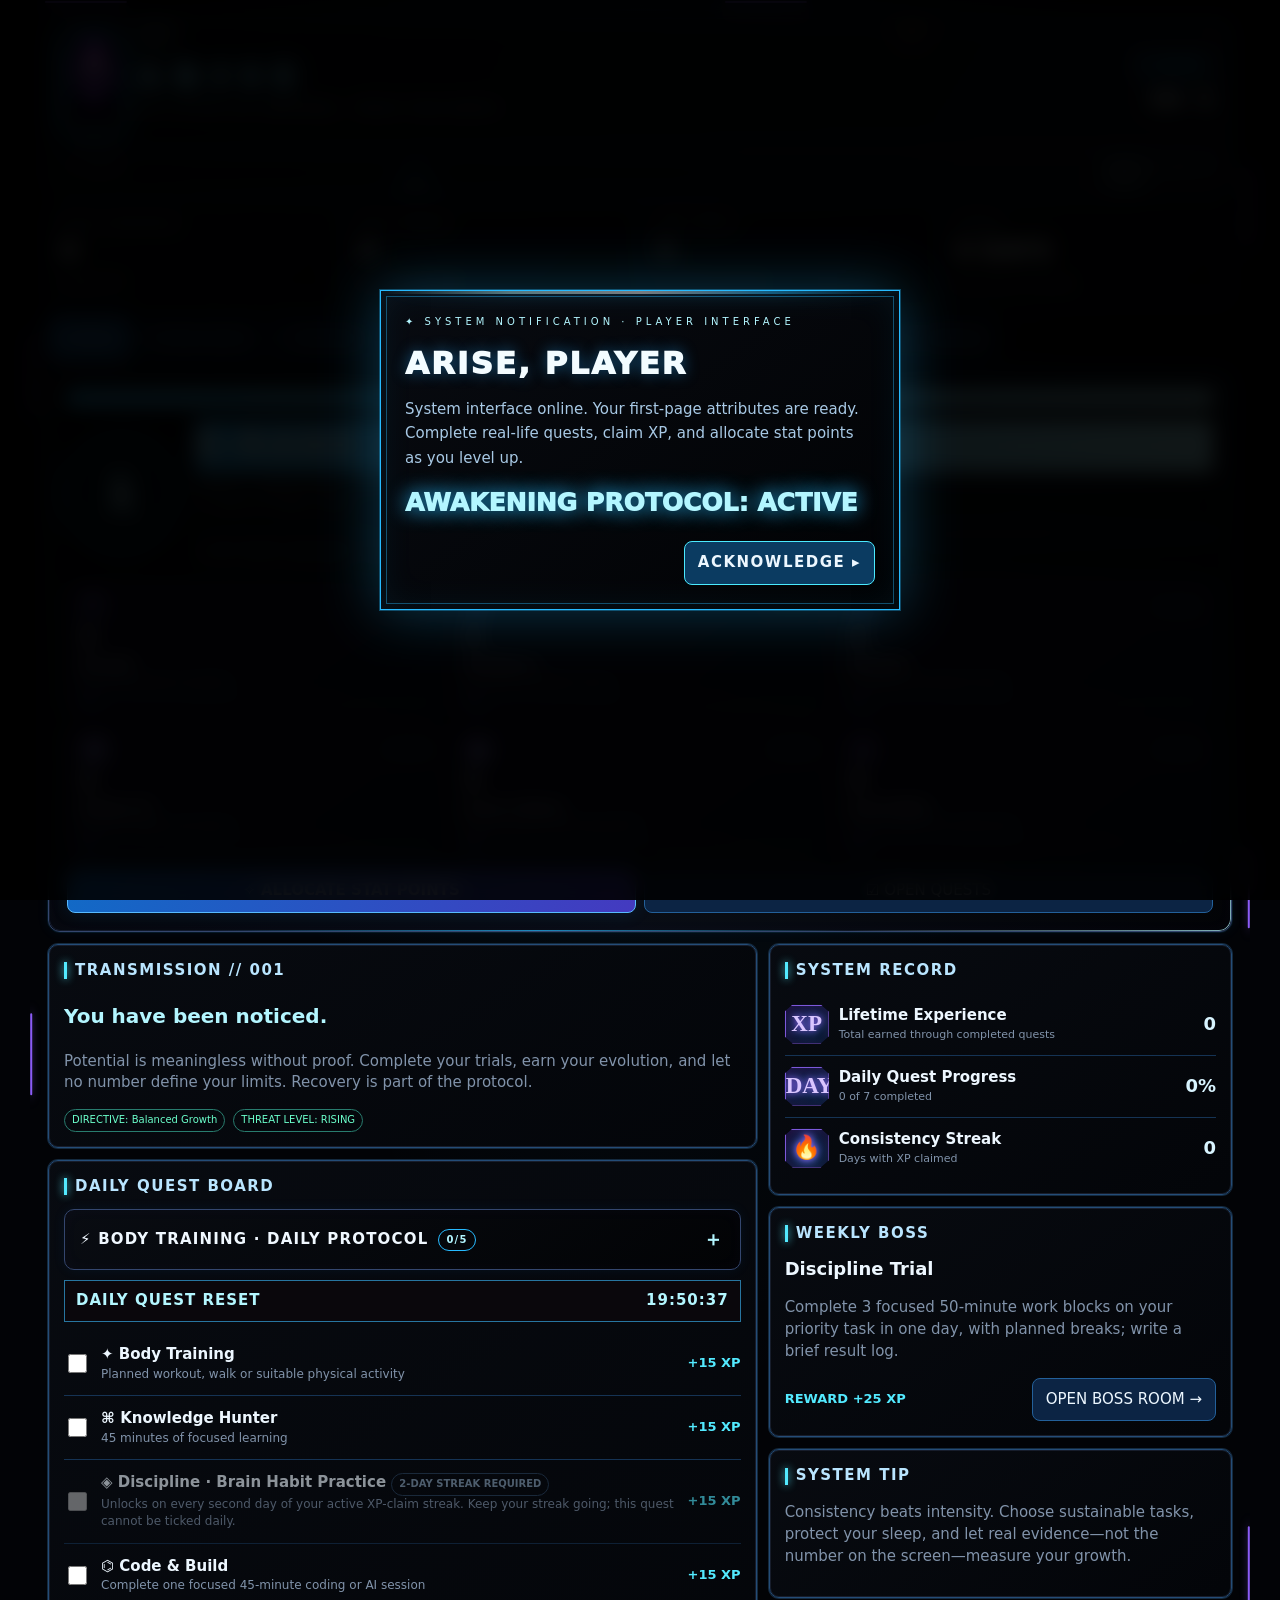
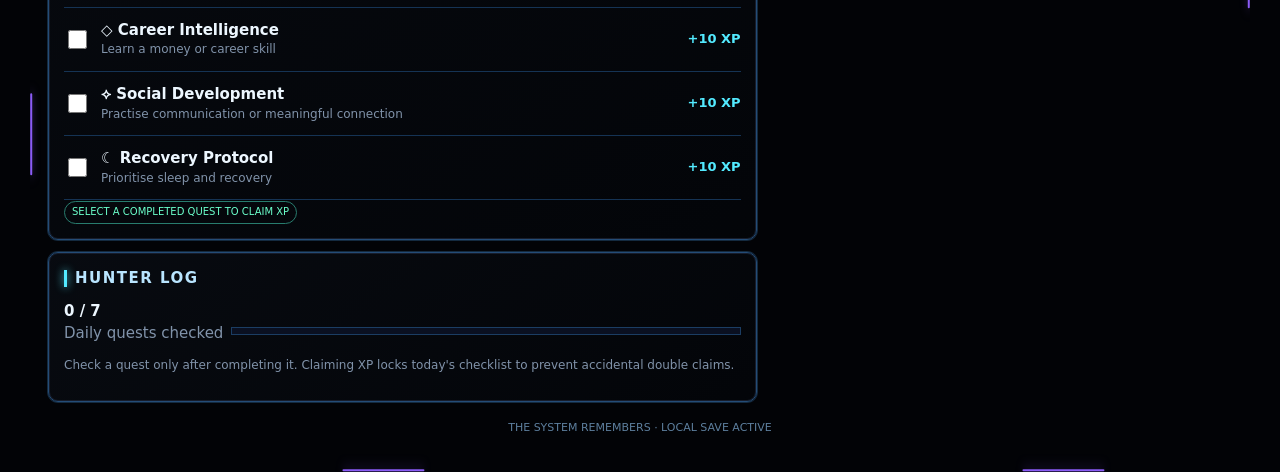
<file: public/legacy.html>
<!doctype html>
<html lang="en">
<head>
<meta charset="utf-8">
<meta name="viewport" content="width=device-width,initial-scale=1,viewport-fit=cover">
<meta name="theme-color" content="#050b18">
<meta name="description" content="ARISE — a real-life player progression system">
<link rel="manifest" href="manifest.json">
<title>ARISE — Player System</title>
<style>
:root{--bg:#020306;--panel:#07090e;--panel2:#0b0e17;--line:#16395b;--blue:#168cff;--cyan:#53eaff;--purple:#a56bff;--text:#edf7ff;--muted:#8193aa;--gold:#ffd77a;--green:#6bffcb;--red:#ff426d;--energy:#28bfff;--energy2:#7cecff}
*{box-sizing:border-box}body{margin:0;background:radial-gradient(ellipse at 50% -20%,#111a2b 0,transparent 45%),linear-gradient(150deg,#010204,#05070c 55%,#010204);color:var(--text);font:15px/1.45 system-ui,-apple-system,Segoe UI,Roboto,sans-serif;min-height:100vh}button,input,select,textarea{font:inherit}button{cursor:pointer;color:var(--text);background:#0c2444;border:1px solid #23609a;border-radius:8px;padding:10px 13px;transition:.15s}button:hover{border-color:var(--cyan);box-shadow:0 0 14px #1b8dff55}button:disabled{opacity:.4;cursor:not-allowed;box-shadow:none}.primary{background:linear-gradient(110deg,#116ac6,#443ac0);border:1px solid #58baff;font-weight:750;box-shadow:0 0 18px #168dff22}.danger{border-color:#a33b56;background:#351226}.app{max-width:1220px;margin:auto;padding:14px}.top{position:relative;overflow:hidden;border:1px solid #2469a4;background:linear-gradient(120deg,#05070cfa,#0b1019fa);padding:17px;border-radius:13px;box-shadow:0 0 28px #008dff1a,inset 0 0 24px #188cff0b}.top:after{content:"";position:absolute;width:200px;height:200px;border:1px solid #2d96ff22;transform:rotate(45deg);right:-90px;top:-90px;box-shadow:0 0 0 20px #2d96ff08,0 0 0 40px #2d96ff06;pointer-events:none}.toprow{display:flex;align-items:center;gap:14px}.sigil{width:54px;height:54px;display:grid;place-items:center;border:1px solid var(--cyan);color:var(--cyan);font-size:28px;clip-path:polygon(25% 0,75% 0,100% 25%,100% 75%,75% 100%,25% 100%,0 75%,0 25%);background:#09294a;filter:drop-shadow(0 0 8px #00aaff)}.brand{font-weight:950;letter-spacing:3px;font-size:clamp(19px,3vw,29px);text-shadow:0 0 18px #329fff}.sub{font-size:11px;color:#75b8ed;letter-spacing:2px}.spacer{flex:1}.rank{color:var(--cyan);border:1px solid #2a93d8;background:#071a31;padding:5px 10px;letter-spacing:1.5px;font-weight:800;font-size:12px;box-shadow:0 0 12px #00baff20}.lv{font-size:25px;font-weight:900;text-align:right}.xpbar{height:8px;background:#0a1021;border:1px solid #1b3d63;margin-top:15px;overflow:hidden}.xpbar span{display:block;height:100%;background:linear-gradient(90deg,#138bff,#55eaff);box-shadow:0 0 12px #2bcaff;width:0}.xplabel{display:flex;justify-content:space-between;color:var(--muted);font-size:11px;margin-top:5px}.metrics{display:grid;grid-template-columns:repeat(4,1fr);gap:9px;margin-top:11px}.metric{border:1px solid #16406a;background:linear-gradient(140deg,#080b11,#040609);padding:12px;border-radius:9px}.metric label{display:block;color:#83add0;font-size:10px;letter-spacing:1.4px}.metric strong{display:block;font-size:24px;margin:2px 0;color:#f1fbff}.metric small{color:var(--muted);font-size:11px}.nav{display:flex;gap:6px;overflow-x:auto;padding:12px 0}.nav button{white-space:nowrap;flex:0 0 auto;background:#07152a;border-color:#183f68;color:#91b9dc;font-size:13px}.nav button.active{color:white;background:#104d85;border-color:#54c9ff;box-shadow:0 0 16px #007bff40}.layout{display:grid;grid-template-columns:minmax(0,1.4fr) minmax(280px,.8fr);gap:12px}.col{display:flex;flex-direction:column;gap:12px}.card{border:1px solid #174477;background:linear-gradient(145deg,#080b11f7,#030509f7);padding:15px;border-radius:10px;box-shadow:inset 0 0 22px #1b8cff08}.card h2{font-size:15px;text-transform:uppercase;letter-spacing:1.5px;margin:0 0 12px;color:#b9e5ff;display:flex;align-items:center;gap:8px}.card h2:before{content:"";width:3px;height:17px;background:var(--cyan);box-shadow:0 0 8px var(--cyan)}.muted{color:var(--muted)}.quest{display:flex;align-items:center;gap:11px;padding:12px 0;border-bottom:1px solid #153354}.quest:last-child{border-bottom:0}.quest input{width:19px;height:19px;accent-color:#40dfff;flex-shrink:0}.qbody{flex:1;min-width:0}.qname{font-weight:750}.qdesc{font-size:12px;color:var(--muted)}.xp{white-space:nowrap;color:var(--cyan);font-weight:800;font-size:13px}.row{display:flex;align-items:center;gap:8px;flex-wrap:wrap}.space{justify-content:space-between}.notice{font-size:12px;color:var(--muted)}.stat{display:grid;grid-template-columns:44px minmax(0,1fr) auto;align-items:center;gap:10px;padding:11px 0;border-bottom:1px solid #153354}.stat:last-child{border-bottom:0}.statcode{height:39px;display:grid;place-items:center;border:1px solid #22649b;color:var(--cyan);background:#0a2442;font-size:12px;font-weight:900}.statname{font-weight:750}.statdesc{font-size:11px;color:var(--muted)}.statval{font-size:18px;font-weight:900;color:#d8f4ff}.tag{display:inline-block;font-size:10px;color:var(--green);border:1px solid #287c6e;padding:3px 7px;border-radius:20px}.locked{color:#829bb3;border-color:#29415c}.skill{border:1px solid #183e64;padding:11px;border-radius:8px;margin:8px 0;background:#07152a}.skill label{display:flex;align-items:flex-start;gap:9px}.skill input{accent-color:var(--cyan);margin-top:4px}.skill strong{display:block}.achievement{display:flex;gap:10px;align-items:center;border:1px solid #183e64;padding:11px;border-radius:8px;margin:8px 0;background:#07152a}.achicon{font-size:22px}.grow{flex:1}.field{width:100%;padding:10px;color:var(--text);background:#030b17;border:1px solid #24527b;border-radius:7px}.actions{display:flex;gap:8px;flex-wrap:wrap;margin-top:12px}.actions button{flex:1}.hidden{display:none!important}.journal{min-height:130px;resize:vertical}.toast{position:fixed;bottom:18px;left:50%;transform:translateX(-50%);background:#0b2945;border:1px solid var(--cyan);box-shadow:0 0 20px #009cff40;padding:11px 17px;border-radius:8px;z-index:10;max-width:90vw}.footer{text-align:center;color:#5d7f9e;font-size:11px;padding:18px 0}@media(max-width:760px){.app{padding:9px}.layout{grid-template-columns:1fr}.metrics{grid-template-columns:repeat(2,1fr)}.top{padding:12px}.metric strong{font-size:22px}.sigil{width:45px;height:45px}.lv{font-size:22px}.card{padding:12px}.nav{margin:0}.qdesc{max-width:250px}}

/* SYSTEM-STYLE ANIMATIONS */
@keyframes scan{0%{transform:translateY(-120%);opacity:0}15%{opacity:.35}100%{transform:translateY(420%);opacity:0}}
@keyframes rise{from{opacity:0;transform:translateY(16px) scale(.985);filter:blur(3px)}to{opacity:1;transform:none;filter:blur(0)}}
@keyframes pulse{0%,100%{box-shadow:0 0 10px #13aaff20,inset 0 0 12px #16aaff08}50%{box-shadow:0 0 26px #13aaff40,inset 0 0 20px #16aaff12}}
@keyframes flicker{0%,100%{opacity:1}48%{opacity:.94}50%{opacity:.72}52%{opacity:1}}
@keyframes alertIn{0%{opacity:0;transform:scale(.88);filter:blur(8px)}65%{opacity:1;transform:scale(1.025);filter:blur(0)}100%{transform:scale(1)}}
@keyframes alertOut{to{opacity:0;transform:scale(.96) translateY(-8px)}}
@keyframes lineSweep{from{left:-100%}to{left:100%}}
@keyframes statGlow{0%,100%{border-color:#174477}50%{border-color:#4cdfff}}
.top{animation:pulse 4s ease-in-out infinite}.brand{animation:flicker 7s infinite}.card{animation:rise .42s both;position:relative;overflow:hidden}.card:after{content:"";position:absolute;top:-120%;left:0;width:100%;height:35%;background:linear-gradient(180deg,transparent,#48dfff12,transparent);pointer-events:none;animation:scan 7s linear infinite}.metrics .metric{animation:rise .45s both}.metrics .metric:nth-child(2){animation-delay:.05s}.metrics .metric:nth-child(3){animation-delay:.1s}.metrics .metric:nth-child(4){animation-delay:.15s}
.status-screen{border:1px solid #2b83c1;background:linear-gradient(135deg,#030509,#090d16 65%,#020306);padding:18px;border-radius:12px;position:relative;overflow:hidden;box-shadow:0 0 24px #009cff1c,inset 0 0 30px #078dff0a}.status-screen:before{content:"SYSTEM ONLINE";position:absolute;right:14px;top:12px;font-size:9px;letter-spacing:2px;color:#62eaff;opacity:.8}.status-screen:after{content:"";position:absolute;inset:0;background:linear-gradient(100deg,transparent 30%,#50e8ff08 50%,transparent 70%);transform:translateX(-100%);animation:lineSweep 6s linear infinite;pointer-events:none}.status-title{font-size:11px;letter-spacing:3px;color:#63dfff}.status-hero{display:flex;gap:20px;align-items:center;margin-top:14px}.level-orb{width:108px;height:108px;flex:0 0 108px;border:1px solid #4be7ff;border-radius:50%;display:grid;place-content:center;text-align:center;background:radial-gradient(circle,#155082 0,#07172e 66%);box-shadow:0 0 20px #1baaff30,inset 0 0 20px #3cdcff1a;position:relative}.level-orb:before{content:"";position:absolute;inset:7px;border:1px dashed #48dfff70;border-radius:50%;animation:spin 18s linear infinite}.level-orb strong{font-size:31px;line-height:1.05;color:#fff;text-shadow:0 0 13px #4cdfff}.level-orb small{font-size:9px;letter-spacing:2px;color:#6feaff}.hero-info{min-width:0;flex:1}.hero-rank{font-size:clamp(23px,4vw,36px);font-weight:950;letter-spacing:2px;text-shadow:0 0 15px #238fff}.hero-info p{margin:4px 0;color:#8eb7d7;font-size:12px}.attr-grid{display:grid;grid-template-columns:repeat(3,minmax(0,1fr));gap:9px;margin-top:14px}.attr-tile{border:1px solid #1d5684;background:linear-gradient(145deg,#0a2543,#071426);padding:11px;border-radius:8px;min-width:0;animation:statGlow 5s ease-in-out infinite}.attr-tile:nth-child(2n){animation-delay:1.1s}.attr-head{display:flex;justify-content:space-between;align-items:center;gap:5px}.attr-code{font-size:10px;color:#5ce6ff;letter-spacing:1.5px;font-weight:900}.attr-value{font-size:25px;font-weight:900;color:#effbff;line-height:1.2}.attr-name{font-size:11px;font-weight:800;margin-top:5px}.attr-sub{font-size:10px;color:#7fa8c8;margin-top:3px}.attr-bar{height:3px;background:#142943;margin-top:9px;overflow:hidden}.attr-bar span{display:block;height:100%;background:linear-gradient(90deg,#187eff,#5df3ff);box-shadow:0 0 8px #5df3ff}.sys-overlay{position:fixed;inset:0;background:#020711c9;backdrop-filter:blur(7px);z-index:100;display:grid;place-items:center;padding:18px;animation:rise .18s ease-out}.sys-alert{width:min(520px,100%);background:linear-gradient(145deg,#080b11fa,#010204fc);border:1px solid #42dfff;box-shadow:0 0 0 1px #147ac055,0 0 42px #00aaff35,inset 0 0 35px #008cff0c;padding:24px;position:relative;overflow:hidden;animation:alertIn .42s cubic-bezier(.2,.9,.2,1) both}.sys-alert:before{content:"";position:absolute;inset:7px;border:1px solid #3bcfff27;pointer-events:none}.sys-alert:after{content:"";height:2px;position:absolute;top:0;left:-100%;width:100%;background:linear-gradient(90deg,transparent,#7df6ff,transparent);animation:lineSweep 1.6s ease-in-out infinite}.alert-label{font-size:10px;letter-spacing:4px;color:#6eeaff}.alert-heading{font-size:clamp(22px,5vw,31px);font-weight:950;letter-spacing:2px;margin:11px 0;color:#f3fcff;text-shadow:0 0 15px #26aaff70}.alert-body{color:#a8c9e5;line-height:1.65}.alert-reward{font-size:25px;color:#6beaff;font-weight:950;margin:14px 0;text-shadow:0 0 16px #00bfff60}.alert-actions{display:flex;justify-content:flex-end;margin-top:20px}.alert-dismiss{background:#0b3b61;border-color:#4beaff;letter-spacing:1.5px;font-weight:900}.toast{bottom:18px;letter-spacing:.7px;text-transform:uppercase;font-size:12px;animation:rise .25s both}.hidden{display:none!important}
@keyframes spin{to{transform:rotate(360deg)}}
@keyframes energyRotate{from{transform:rotate(0deg)}to{transform:rotate(360deg)}}

/* MONARCH ENGINE: black glass, travelling lightning, level-reactive aura */
body{--energy:#28bfff;--energy2:#a1f3ff;background:radial-gradient(ellipse at 50% -25%,color-mix(in srgb,var(--energy) 13%,transparent),transparent 54%),#010204;transition:background 1.4s ease}
body.level-purple{--energy:#a56bff;--energy2:#e2b8ff}body.level-high{--energy:#ff3fe0;--energy2:#ffb6f5}
.top,.card,.status-screen,.attr-tile,.metric{border-color:color-mix(in srgb,var(--energy) 43%,#090b10);}
.top,.status-screen,.card{isolation:isolate}
.top:before,.status-screen .energy-border{content:"";position:absolute;inset:-2px;border-radius:inherit;padding:2px;pointer-events:none;background:conic-gradient(from var(--spin-angle,0deg),transparent 0 8%,var(--energy) 11%,transparent 15% 29%,var(--energy2) 32%,transparent 36% 54%,var(--energy) 59%,transparent 63% 80%,var(--energy2) 83%,transparent 87%);-webkit-mask:linear-gradient(#000 0 0) content-box,linear-gradient(#000 0 0);-webkit-mask-composite:xor;mask-composite:exclude;animation:energyRotate 3.6s linear infinite;opacity:.88;filter:drop-shadow(0 0 4px var(--energy)) drop-shadow(0 0 12px var(--energy));z-index:2}
@keyframes energyRotate{to{--spin-angle:360deg}}@property --spin-angle{syntax:"<angle>";initial-value:0deg;inherits:false}
.top:after{border-color:color-mix(in srgb,var(--energy) 20%,transparent);box-shadow:0 0 0 20px color-mix(in srgb,var(--energy) 5%,transparent),0 0 0 40px color-mix(in srgb,var(--energy) 3%,transparent)}
.status-screen{background:linear-gradient(135deg,#020306,#090d15 65%,#020306);box-shadow:0 0 25px color-mix(in srgb,var(--energy) 12%,transparent),inset 0 0 30px color-mix(in srgb,var(--energy) 4%,transparent)}
.level-orb{border-color:var(--energy);background:radial-gradient(circle,color-mix(in srgb,var(--energy) 23%,#06070a) 0,#020306 70%);box-shadow:0 0 24px color-mix(in srgb,var(--energy) 40%,transparent),inset 0 0 24px color-mix(in srgb,var(--energy) 20%,transparent);animation:orbPulse 2.6s ease-in-out infinite}
.level-orb:after{content:"";position:absolute;inset:-8px;border:1px solid color-mix(in srgb,var(--energy) 45%,transparent);border-radius:50%;clip-path:polygon(0 0,100% 0,100% 18%,88% 18%,88% 100%,0 100%);animation:spin 8s linear infinite}
@keyframes orbPulse{0%,100%{filter:brightness(1)}50%{filter:brightness(1.5)}}
.attr-tile{background:linear-gradient(145deg,#090d14,#030407);box-shadow:inset 0 0 20px color-mix(in srgb,var(--energy) 5%,transparent),0 0 8px color-mix(in srgb,var(--energy) 5%,transparent)}
.attr-code,.status-title,.hero-rank,.attr-bar span,.xpbar span{color:var(--energy2);background-image:linear-gradient(90deg,var(--energy),var(--energy2));}
.attr-bar span,.xpbar span{background:linear-gradient(90deg,var(--energy),var(--energy2));box-shadow:0 0 12px var(--energy)}
.sys-alert{border:1px solid var(--energy);background:linear-gradient(145deg,#080b11fa,#010204fc);box-shadow:0 0 0 1px color-mix(in srgb,var(--energy) 35%,transparent),0 0 55px color-mix(in srgb,var(--energy) 30%,transparent),inset 0 0 35px color-mix(in srgb,var(--energy) 8%,transparent)}
.sys-alert:before{inset:5px;border:1px solid color-mix(in srgb,var(--energy) 40%,transparent)}
.sys-alert:after{height:3px;background:linear-gradient(90deg,transparent,var(--energy2),white,var(--energy),transparent);filter:drop-shadow(0 0 8px var(--energy))}
.sys-overlay{background:#000000e8;backdrop-filter:blur(10px)}.alert-label{color:var(--energy2)}.alert-reward{color:var(--energy2);text-shadow:0 0 20px var(--energy)}
/* electric arc flicker on frames, not a single static line */
@keyframes lightningFlash{0%,91%,94%,100%{opacity:.12}92%{opacity:1}93%{opacity:.28}95%{opacity:.9}96%{opacity:.2}}
.top,.status-screen,.card{outline:1px solid color-mix(in srgb,var(--energy) 10%,transparent)}
.top{box-shadow:0 0 30px color-mix(in srgb,var(--energy) 15%,transparent),inset 0 0 30px #ffffff02}
.top:before,.card:before{animation:energyRotate 3.2s linear infinite,lightningFlash 5.7s steps(1,end) infinite}.card:before{content:"";position:absolute;inset:-2px;border-radius:inherit;padding:1px;pointer-events:none;background:conic-gradient(from var(--spin-angle,0deg),transparent 0 7%,var(--energy) 10%,transparent 13% 36%,var(--energy2) 39%,transparent 43% 68%,var(--energy) 72%,transparent 76% 91%,var(--energy2) 95%,transparent 98%);-webkit-mask:linear-gradient(#000 0 0) content-box,linear-gradient(#000 0 0);-webkit-mask-composite:xor;mask-composite:exclude;z-index:3;opacity:.52;filter:drop-shadow(0 0 4px var(--energy))}
/* Body training + penalty zone */
.body-training{border:1px solid color-mix(in srgb,var(--energy) 58%,#10141c);background:linear-gradient(145deg,#090c12,#020305);padding:0;border-radius:10px;overflow:hidden;box-shadow:0 0 20px color-mix(in srgb,var(--energy) 9%,transparent)}
.body-training summary{list-style:none;cursor:pointer;padding:15px;display:flex;align-items:center;gap:10px;font-weight:900;letter-spacing:1.2px;color:#f0f8ff}
.body-training summary::-webkit-details-marker{display:none}.body-training summary:after{content:"＋";margin-left:auto;color:var(--energy2);font-size:20px}.body-training[open] summary:after{content:"−"}
.body-content{padding:0 15px 15px}.body-task{display:flex;align-items:flex-start;gap:10px;padding:12px 0;border-bottom:1px solid #151a24}.body-task input{accent-color:var(--energy);width:18px;height:18px;flex-shrink:0;margin-top:3px}.body-task strong{display:block}.body-task small{display:block;color:var(--muted);font-size:12px}.timer-line{display:flex;justify-content:space-between;gap:10px;align-items:center;padding:9px 11px;border:1px solid #29202b;background:#0a070c;color:var(--energy2);font-weight:850;letter-spacing:1px;margin:8px 0 12px}.penalty-zone{border:1px solid #ff426d;background:linear-gradient(135deg,#16050c,#050205);padding:14px;margin:12px 0;box-shadow:0 0 22px #ff17441c}.penalty-zone h3{color:#ff7894;margin:0 0 6px;letter-spacing:2px}.penalty-zone button{border-color:#ff426d;background:#300814}.body-training .tag{color:var(--energy2);border-color:var(--energy)}.danger-glitch{animation:dangerGlitch .18s steps(2,end) 5}@keyframes dangerGlitch{0%,100%{transform:translateX(0)}25%{transform:translateX(-2px);filter:hue-rotate(35deg)}75%{transform:translateX(2px);filter:contrast(1.6)}}
@media(prefers-reduced-motion:reduce){*,*:before,*:after{animation-duration:.01ms!important;animation-iteration-count:1!important;scroll-behavior:auto!important}}

@media(max-width:520px){.status-hero{gap:12px}.level-orb{width:82px;height:82px;flex-basis:82px}.level-orb strong{font-size:25px}.attr-grid{grid-template-columns:repeat(2,minmax(0,1fr))}.status-screen{padding:13px}.sys-alert{padding:20px}.hero-info p{font-size:11px}}
@media(prefers-reduced-motion:reduce){*,*:before,*:after{animation-duration:.01ms!important;animation-iteration-count:1!important;scroll-behavior:auto!important}}

.sigil{display:block;width:56px;height:96px;flex:0 0 56px;object-fit:cover;clip-path:none;border:1px solid var(--energy);border-radius:5px;background:#020306;filter:drop-shadow(0 0 8px var(--energy));box-shadow:0 0 18px color-mix(in srgb,var(--energy) 28%,transparent)}@media(max-width:760px){.sigil{width:48px;height:82px;flex-basis:48px}}\n
/* THUNDER FX: multi-branch electric arcs and visible energy border */
#thunder-canvas{position:fixed;inset:0;width:100%;height:100%;pointer-events:none;z-index:90;opacity:.76;mix-blend-mode:screen}
.top,.card,.status-screen,.attr-tile,.metric{position:relative}
.top,.card,.status-screen{box-shadow:0 0 22px color-mix(in srgb,var(--energy) 15%,transparent),inset 0 0 24px #ffffff03}
.top:before,.card:before{animation:energyRotate 2.6s linear infinite,lightningFlash 3.2s steps(1,end) infinite;opacity:.9;filter:drop-shadow(0 0 6px var(--energy)) drop-shadow(0 0 14px var(--energy))}
@keyframes electricPulse{0%,100%{filter:brightness(1)}48%{filter:brightness(1.12)}50%{filter:brightness(1.8)}53%{filter:brightness(1.05)}}
body.thunder-hit .top,body.thunder-hit .status-screen{animation:electricPulse .38s steps(2,end)}
.audio-help{font-size:12px;color:var(--muted);margin:8px 0}

/* Responsive layout repair + bright traveling electric borders */
@media(min-width:761px){.app{width:min(100%,1400px);padding:18px}.layout{grid-template-columns:minmax(0,1.3fr) minmax(300px,.85fr)}}
@media(max-width:760px){html,body{width:100%;overflow-x:hidden}.app{width:100%;max-width:100%;padding:8px}.toprow{gap:9px;align-items:center;flex-wrap:wrap}.sigil{width:42px;height:66px;flex:0 0 42px}.brand{font-size:clamp(17px,5vw,23px);letter-spacing:2px}.sub{font-size:9px;letter-spacing:1px}.toprow .spacer{display:none}.toprow>.rank,.toprow>div:last-child{margin-left:auto}.lv{font-size:20px}.metrics{gap:7px}.metric{padding:10px;min-width:0}.metric strong{font-size:20px}.nav{max-width:100%;padding:10px 0;scrollbar-width:thin}.nav button{font-size:12px;padding:9px 11px}.layout{display:grid;grid-template-columns:minmax(0,1fr);gap:10px}.col{min-width:0}.status-hero{align-items:center;gap:12px}.attr-grid{grid-template-columns:repeat(2,minmax(0,1fr));gap:7px}.attr-tile{padding:9px}.attr-sub{overflow-wrap:anywhere}.actions button{min-width:0}.quest{gap:8px}.xp{font-size:12px}.body-content{padding:0 10px 12px}}
@media(max-width:380px){.metrics{grid-template-columns:repeat(2,minmax(0,1fr))}.status-hero{align-items:flex-start}.level-orb{width:70px;height:70px;flex-basis:70px}.level-orb strong{font-size:22px}.hero-rank{font-size:20px}.attr-value{font-size:22px}.toprow>div:last-child{width:auto}.actions{gap:6px}.actions button{flex-basis:100%}}
.top:before,.card:before,.status-screen:before{will-change:transform;transform-origin:center;animation:energyRotate 5s linear infinite,lightningFlash 2.8s steps(1,end) infinite!important}
#thunder-canvas{position:fixed;inset:0;width:100%;height:100%;pointer-events:none;z-index:80;opacity:.9;mix-blend-mode:screen}
@media(prefers-reduced-motion:reduce){#thunder-canvas{display:none}}
/* ELECTRIC BORDER REWORK: full-box current, no tiny isolated runner */
.top:before,.card:before{content:"";position:absolute;inset:-1px;border-radius:inherit;padding:2px;pointer-events:none;background:linear-gradient(135deg,var(--energy2),var(--energy),var(--energy2));-webkit-mask:linear-gradient(#000 0 0) content-box,linear-gradient(#000 0 0);-webkit-mask-composite:xor;mask-composite:exclude;opacity:.72;z-index:3;animation:borderCrackle .32s steps(2,end) infinite!important;filter:drop-shadow(0 0 5px var(--energy)) drop-shadow(0 0 13px var(--energy))}
@keyframes borderCrackle{0%,100%{opacity:.58;filter:drop-shadow(0 0 4px var(--energy)) drop-shadow(0 0 10px var(--energy))}35%{opacity:.92;filter:drop-shadow(0 0 7px var(--energy2)) drop-shadow(0 0 17px var(--energy))}38%{opacity:.68}72%{opacity:1;filter:drop-shadow(0 0 9px var(--energy2)) drop-shadow(0 0 20px var(--energy))}}
.top,.card,.status-screen,.attr-tile,.metric{scroll-margin-block:12px}
@media(prefers-reduced-motion:reduce){.top:before,.card:before{animation:none!important;opacity:.9}}

/* CALM AURA BORDER OVERRIDE */
:root{--aura-speed:18s}
.top,.card,.status-screen,.attr-tile,.metric,.body-training{position:relative;isolation:isolate}
.top:before,.card:before,.status-screen .energy-border{animation:energyRotate 18s linear infinite!important;opacity:.22!important;filter:blur(.25px) drop-shadow(0 0 3px var(--energy))!important}
.top:before,.card:before{background:conic-gradient(from var(--spin-angle,0deg),transparent 0 20%,color-mix(in srgb,var(--energy) 70%,transparent) 26%,transparent 33% 62%,color-mix(in srgb,var(--energy2) 55%,transparent) 69%,transparent 78% 100%)!important}
.card:after{animation-duration:18s!important;opacity:.35}
#thunder-canvas{position:fixed;inset:0;width:100%;height:100%;pointer-events:none;z-index:80;opacity:.58;mix-blend-mode:screen}
@keyframes auraBreathe{0%,100%{box-shadow:0 0 10px color-mix(in srgb,var(--energy) 7%,transparent),inset 0 0 12px color-mix(in srgb,var(--energy) 2%,transparent)}50%{box-shadow:0 0 16px color-mix(in srgb,var(--energy) 12%,transparent),inset 0 0 16px color-mix(in srgb,var(--energy) 4%,transparent)}}
.top,.card,.status-screen,.attr-tile,.metric,.body-training{animation:auraBreathe 8s ease-in-out infinite!important}
@media(max-width:760px){#thunder-canvas{opacity:.38}.top,.card,.status-screen,.attr-tile,.metric,.body-training{animation:none!important}}
@media(prefers-reduced-motion:reduce){#thunder-canvas{display:none!important}.top:before,.card:before,.status-screen .energy-border{animation:none!important}}

/* ARISE AWAKENING THEME — flame-tipped frame, slow full-perimeter aura */
:root{--flame-speed:7.5s}
.brand{font-family:Georgia,'Times New Roman',serif;font-weight:600;letter-spacing:.42em;font-size:clamp(23px,3.8vw,34px);color:var(--energy2);text-shadow:0 0 8px var(--energy),0 0 24px color-mix(in srgb,var(--energy) 65%,transparent);}
.sub{letter-spacing:1.8px;color:color-mix(in srgb,var(--energy2) 80%,white);}
.top,.card,.status-screen,.attr-tile,.metric,.body-training{border-color:color-mix(in srgb,var(--energy) 55%,#15111e);}
/* A continuous soft current around every complete frame */
.top:before,.card:before,.status-screen:before{content:"";position:absolute;inset:0;border-radius:inherit;padding:2px;pointer-events:none;z-index:4;background:conic-gradient(from var(--spin-angle,0deg),color-mix(in srgb,var(--energy2) 20%,transparent),var(--energy) 12%,color-mix(in srgb,var(--energy) 18%,transparent) 24%,var(--energy2) 34%,color-mix(in srgb,var(--energy) 14%,transparent) 50%,var(--energy) 66%,color-mix(in srgb,var(--energy2) 28%,transparent) 82%,var(--energy) 94%,color-mix(in srgb,var(--energy2) 20%,transparent));-webkit-mask:linear-gradient(#000 0 0) content-box,linear-gradient(#000 0 0);-webkit-mask-composite:xor;mask-composite:exclude;opacity:.42;filter:drop-shadow(0 0 4px var(--energy)) drop-shadow(0 0 12px var(--energy));animation:energyRotate 11s linear infinite!important}
/* Flame-like growth on the top and bottom edges, without chaotic lightning branches */
.top:after{content:"";position:absolute;inset:-1px;border:0;border-radius:inherit;pointer-events:none;z-index:2;right:0;top:0;width:auto;height:auto;transform:none;box-shadow:none;background:radial-gradient(ellipse at 8% 0%,color-mix(in srgb,var(--energy) 65%,transparent),transparent 30%),radial-gradient(ellipse at 27% 0%,color-mix(in srgb,var(--energy2) 38%,transparent),transparent 25%),radial-gradient(ellipse at 58% 0%,color-mix(in srgb,var(--energy) 52%,transparent),transparent 30%),radial-gradient(ellipse at 88% 0%,color-mix(in srgb,var(--energy2) 42%,transparent),transparent 27%),radial-gradient(ellipse at 16% 100%,color-mix(in srgb,var(--energy2) 48%,transparent),transparent 30%),radial-gradient(ellipse at 48% 100%,color-mix(in srgb,var(--energy) 62%,transparent),transparent 28%),radial-gradient(ellipse at 82% 100%,color-mix(in srgb,var(--energy2) 46%,transparent),transparent 28%);opacity:.46;animation:flameBreath var(--flame-speed) ease-in-out infinite alternate}
@keyframes flameBreath{0%{opacity:.24;filter:blur(2px)}50%{opacity:.5;filter:blur(4px)}100%{opacity:.32;filter:blur(2.5px)}}
.card:after{content:"";position:absolute;inset:0;z-index:0;pointer-events:none;opacity:.16;background:radial-gradient(ellipse at 10% 0%,color-mix(in srgb,var(--energy) 62%,transparent),transparent 22%),radial-gradient(ellipse at 48% 0%,color-mix(in srgb,var(--energy2) 34%,transparent),transparent 25%),radial-gradient(ellipse at 86% 0%,color-mix(in srgb,var(--energy) 52%,transparent),transparent 22%),radial-gradient(ellipse at 15% 100%,color-mix(in srgb,var(--energy2) 45%,transparent),transparent 23%),radial-gradient(ellipse at 53% 100%,color-mix(in srgb,var(--energy) 55%,transparent),transparent 26%),radial-gradient(ellipse at 90% 100%,color-mix(in srgb,var(--energy2) 36%,transparent),transparent 23%);animation:flameBreath 8s ease-in-out infinite alternate!important}
.card>*{position:relative;z-index:1}.toprow,.top>.xpbar,.top>.xplabel{position:relative;z-index:1}
.top,.card,.status-screen,.attr-tile,.metric,.body-training{animation:auraBreathe 8s ease-in-out infinite!important}
#thunder-canvas{opacity:.3!important;mix-blend-mode:screen;}
@media(max-width:760px){.brand{letter-spacing:.26em;font-size:23px}.sub{letter-spacing:1px;line-height:1.4}.top:after{opacity:.28}.status-hero{flex-wrap:nowrap}}
.timer-line{margin:10px 0;border-color:color-mix(in srgb,var(--energy) 55%,#28202b);}
.danger-alert{border-color:#ff4e8b!important;box-shadow:0 0 0 1px #ff4e8b55,0 0 45px #ff176a33,inset 0 0 30px #ff176a0c!important}.danger-alert .alert-label,.danger-alert .alert-heading{color:#ff8fba;text-shadow:0 0 14px #ff176a70}.danger-alert .alert-dismiss,.danger-alert button{border-color:#ff4e8b}
.footer button{margin:8px auto 0;display:block;font-size:10px;padding:7px 10px}


/* FINAL FIX — visible, calm, continuous aura perimeter */
.top,.card,.status-screen,.attr-tile,.metric,.body-training{position:relative;isolation:isolate;overflow:hidden;}
.top:before,.card:before{content:""!important;position:absolute!important;inset:0!important;border-radius:inherit!important;padding:2px!important;pointer-events:none!important;z-index:5!important;background:conic-gradient(from 0deg,var(--energy2) 0deg,transparent 35deg,transparent 70deg,var(--energy) 115deg,transparent 155deg,transparent 205deg,var(--energy2) 245deg,transparent 285deg,transparent 325deg,var(--energy) 360deg)!important;-webkit-mask:linear-gradient(#000 0 0) content-box,linear-gradient(#000 0 0)!important;-webkit-mask-composite:xor!important;mask-composite:exclude!important;opacity:.92!important;filter:drop-shadow(0 0 3px var(--energy)) drop-shadow(0 0 8px var(--energy))!important;animation:ariseAuraOrbit 18s linear infinite!important;}
@keyframes ariseAuraOrbit{from{transform:rotate(0deg)}to{transform:rotate(360deg)}}
.top:after{z-index:2!important;opacity:.52!important;animation:flameBreath 8s ease-in-out infinite alternate!important;}
.card:after{z-index:0!important;opacity:.2!important;animation:flameBreath 9s ease-in-out infinite alternate!important;}
.toprow,.top>.xpbar,.top>.xplabel,.card>*{position:relative;z-index:6;}
#thunder-canvas{opacity:.28!important;mix-blend-mode:screen!important;}
@media(prefers-reduced-motion:reduce){.top:before,.card:before{animation:none!important;opacity:.75!important}}


/* LOW-LAG AURA PATCH: no canvas, no sweeping scan line, no blur/filter animation. */
#thunder-canvas{display:none!important}
.top,.card,.status-screen,.attr-tile,.metric,.body-training,.brand,.level-orb:before,.status-screen:after,.card:after{animation:none!important;filter:none!important}
.top,.card,.status-screen,.attr-tile,.metric,.body-training{box-shadow:inset 0 0 0 1px #171d2b,0 0 0 1px #121a29!important}
.top,.card,.status-screen{position:relative;isolation:isolate;overflow:hidden}
/* Crisp fixed border with a slow opacity-only energy pulse: no rotating layer or moving full-screen particles. */
.top:before,.card:before,.status-screen:before{content:""!important;position:absolute!important;inset:0!important;border-radius:inherit!important;padding:1px!important;pointer-events:none!important;z-index:5!important;background:linear-gradient(135deg,var(--energy2),#1a2233 22%,#17233a 42%,var(--energy) 60%,#151d2b 78%,var(--energy2))!important;-webkit-mask:linear-gradient(#000 0 0) content-box,linear-gradient(#000 0 0)!important;-webkit-mask-composite:xor!important;mask-composite:exclude!important;opacity:.72!important;filter:none!important;animation:edgeGlow 5s ease-in-out infinite alternate!important}
@keyframes edgeGlow{from{opacity:.5}to{opacity:1}}
/* Ember points are confined to the header and fade in/out; they do not drift across the page. */
.top:after{content:""!important;position:absolute!important;inset:0!important;right:0!important;top:0!important;width:auto!important;height:auto!important;border:0!important;border-radius:inherit!important;transform:none!important;pointer-events:none!important;z-index:2!important;background:radial-gradient(circle at 9% 8%,var(--energy2) 0,transparent 3%),radial-gradient(circle at 31% 96%,var(--energy) 0,transparent 4%),radial-gradient(circle at 73% 6%,#ff9a4a 0,transparent 2.5%),radial-gradient(circle at 91% 90%,var(--energy2) 0,transparent 3%)!important;opacity:.22!important;filter:none!important;animation:emberPulse 6s ease-in-out infinite alternate!important}
@keyframes emberPulse{from{opacity:.12}to{opacity:.42}}
.card:after{content:none!important}
.toprow,.top>.xpbar,.top>.xplabel,.card>*{position:relative;z-index:6}
@media(max-width:760px){.top:before,.card:before,.status-screen:before{animation:none!important;opacity:.8!important}.top:after{animation:none!important;opacity:.2!important}}
@media(prefers-reduced-motion:reduce){.top:before,.card:before,.status-screen:before,.top:after{animation:none!important}}


/* LOW-COST BORDER LIGHTING: only border/shadow values breathe; no canvas, blur, or moving scan layers. */
@keyframes borderLightBreathe{0%,100%{border-color:#174477;box-shadow:0 0 7px #138bff10,inset 0 0 8px #138bff04}50%{border-color:#327eb1;box-shadow:0 0 13px #138bff20,inset 0 0 10px #138bff08}}
.top,.card,.metric,.status-screen,.attr-tile,.body-training{animation:borderLightBreathe 5.5s ease-in-out infinite!important}
.card:after,.status-screen:after,.top:before,.card:before,.status-screen .energy-border,#thunder-canvas{display:none!important;animation:none!important}
.brand,.level-orb:before,.attr-tile:nth-child(2n){animation:none!important}
.penalty-banner{display:flex;align-items:center;gap:12px;justify-content:space-between;margin-top:12px;padding:13px 14px;border:1px solid #ff426d;border-left:5px solid #ff426d;border-radius:9px;background:linear-gradient(100deg,#260712,#10060b 70%,#070509);color:#ffe9ef;box-shadow:0 0 14px #ff174422,inset 0 0 14px #ff17440b;animation:penaltyPulse 2.8s ease-in-out infinite}
.penalty-banner strong{display:block;color:#ff7894;letter-spacing:1.2px;font-size:13px}.penalty-banner small{display:block;color:#ffc1cf;font-size:12px;margin-top:2px}.penalty-banner button{flex:0 0 auto;border-color:#ff426d;background:#480d1c;color:#fff;font-weight:800}.penalty-banner button:hover{box-shadow:0 0 12px #ff426d55}
@keyframes penaltyPulse{0%,100%{border-color:#a92d4c;box-shadow:0 0 7px #ff174415}50%{border-color:#ff5278;box-shadow:0 0 17px #ff174433}}
@media(max-width:540px){.penalty-banner{align-items:flex-start;flex-direction:column}.penalty-banner button{width:100%}}
@media(prefers-reduced-motion:reduce){.top,.card,.metric,.status-screen,.attr-tile,.body-training,.penalty-banner{animation:none!important}}

/* ARISE animated travelling SVG border: border-only motion, no animated background. */
.app{position:relative;isolation:isolate;min-height:100vh;overflow:hidden;border-radius:16px}
.app>*:not(.svg-container){position:relative;z-index:1}
.svg-container{position:absolute;inset:0;width:100%;height:100%;pointer-events:none;overflow:hidden;z-index:4;border-radius:inherit}
.svg-container svg{width:100%;height:100%;display:block;overflow:visible}
.svg-container rect{fill:none;stroke:#8b5cf6;stroke-width:2;stroke-linecap:round;stroke-dasharray:80 600;stroke-dashoffset:0;animation:borderFlow 5s linear infinite;vector-effect:non-scaling-stroke;filter:drop-shadow(0 0 3px #8b5cf688)}
@keyframes borderFlow{to{stroke-dashoffset:-680}}
@media(max-width:768px){.svg-container rect{stroke-width:1.5;stroke-dasharray:55 600;animation-duration:7s;filter:none}}
@media(prefers-reduced-motion:reduce){.svg-container rect{animation:none}}
/* Retro CRT notification: expands from a horizontal centre line, then settles. */
@keyframes crtOpen{0%{opacity:0;transform:scaleY(.015) scaleX(.72);filter:brightness(2.2)}45%{opacity:1;transform:scaleY(.12) scaleX(1);filter:brightness(1.5)}78%{transform:scaleY(1.025) scaleX(1);filter:brightness(1.1)}100%{opacity:1;transform:scaleY(1) scaleX(1);filter:brightness(1)}}
@keyframes crtClose{0%{opacity:1;transform:scaleY(1) scaleX(1);filter:brightness(1)}65%{opacity:.9;transform:scaleY(.08) scaleX(1);filter:brightness(1.8)}100%{opacity:0;transform:scaleY(.01) scaleX(.72);filter:brightness(2.5)}}
@keyframes crtToast{0%{opacity:0;transform:translateX(-50%) scaleY(.06) scaleX(.72);filter:brightness(1.8)}65%{opacity:1;transform:translateX(-50%) scaleY(1.05) scaleX(1)}100%{opacity:1;transform:translateX(-50%) scaleY(1) scaleX(1);filter:none}}
.sys-overlay{animation:crtOpen .42s cubic-bezier(.2,.75,.25,1) both!important;transform-origin:center center;backface-visibility:hidden}
.sys-alert{animation:none!important;transform-origin:center center;}
.sys-alert:after{animation:none!important;left:0;width:100%;opacity:.45}
.toast:not(.hidden){animation:crtToast .26s ease-out both;transform-origin:center center}
@media(prefers-reduced-motion:reduce){.sys-overlay,.toast:not(.hidden){animation:none!important}}

</style></head>
<body><main class="app">
<div class="svg-container" aria-hidden="true"><svg viewBox="0 0 1000 1000" preserveAspectRatio="none" focusable="false"><rect x="1" y="1" width="998" height="998" rx="12"></rect></svg></div>
<header class="top">
 <div class="toprow"><img class="sigil" src="logo-arise.jpg" alt="ARISE logo"><div><div class="brand">ARISE</div><div class="sub">THE SYSTEM HAS AWAKENED · PROVE YOUR WORTH</div></div><div class="spacer"></div><div><div class="rank" id="rank">E-RANK</div><div class="lv" id="level">LV. 1</div></div></div>
 <div class="xpbar"><span id="xpfill"></span></div><div class="xplabel"><span id="xptext">0 / 100 XP</span><span id="tolevel">100 XP TO LEVEL UP</span></div>
</header>
<div class="metrics">
 <div class="metric"><label>TOTAL EXPERIENCE</label><strong id="totalxp">0</strong><small>Lifetime XP</small></div>
 <div class="metric"><label>DAILY REWARD</label><strong id="todayxp">0</strong><small id="todayquests">0 quests complete</small></div>
 <div class="metric"><label>STAT POINTS</label><strong id="points">0</strong><small>Available to allocate</small></div>
 <div class="metric"><label>STREAK</label><strong id="streak">0 DAYS</strong><small>Days with XP claimed</small></div>
</div>
<div id="penalty-banner" class="hidden" role="alert" aria-live="assertive"></div>
<nav class="nav" id="nav">
<button data-tab="dashboard" class="active">⌂ Status</button><button data-tab="quests">☑ Daily Quests</button><button data-tab="stats">✧ Attributes</button><button data-tab="skills">⌘ Skill Trees</button><button data-tab="bosses">⚔ Boss Room</button><button data-tab="achievements">♜ Achievements</button><button data-tab="journal">▤ Journal</button><button data-tab="settings">⚙ Save / Settings</button>
</nav>
<div id="view"></div>
<div class="footer">THE SYSTEM REMEMBERS · LOCAL SAVE ACTIVE</div>
</main><div id="toast" class="toast hidden"></div><div id="alert-root"></div>
<script>
'use strict';
const QUESTS=[
{id:'body',name:'Body Training',desc:'Planned workout, walk or suitable physical activity',xp:15,stat:'STR',icon:'✦'},
{id:'study',name:'Knowledge Hunter',desc:'45 minutes of focused learning',xp:15,stat:'INT',icon:'⌘'},
{id:'discipline',name:'Discipline · Brain Habit Practice',desc:'Available on every second day of your active XP-claim streak. Choose one unhelpful habit or impulse to interrupt; practise a replacement for 10 minutes and record the trigger and what you did differently.',xp:15,stat:'DIS',icon:'◈'},
{id:'coding',name:'Code & Build',desc:'Complete one focused 45-minute coding or AI session',xp:15,stat:'TEC',icon:'⌬'},
{id:'career',name:'Career Intelligence',desc:'Learn a money or career skill',xp:10,stat:'ECO',icon:'◇'},
{id:'social',name:'Social Development',desc:'Practise communication or meaningful connection',xp:10,stat:'SOC',icon:'⟡'},
{id:'recovery',name:'Recovery Protocol',desc:'Prioritise sleep and recovery',xp:10,stat:'DIS',icon:'☾'}];
function bodyTasksForLevel(){const advanced=lv()>30;return [{id:'distance',name:(advanced?'5 km':'3 km')+' walk or run',desc:'A brisk walk counts. Build up gradually; stop if you feel unwell.',xp:0},{id:'pushups',name:(advanced?'40 total push-ups':'Push-ups'),desc:advanced?'Accumulate up to 40 quality reps across sets; wall or knee variations count. Stop if form or shoulder comfort changes.':'Use manageable sets of 5–10, including wall/knee push-ups. Keep form comfortable.',xp:0},{id:'situps',name:advanced?'40 sit-ups or crunches':'Sit-ups or crunches',desc:advanced?'Accumulate up to 40 controlled reps across sets; crunches are fine.':'2 sets of 8–12 controlled reps; choose crunches if sit-ups feel uncomfortable.',xp:0},{id:'plank',name:advanced?'Plank · 2 minutes total':'Plank',desc:advanced?'Build up to 2 minutes total across rounds; stop before form breaks.':'2 rounds of 15–30 seconds; stop before form breaks.',xp:0},{id:'squats',name:'Bodyweight squats',desc:'2 sets of 8–12 controlled reps, within a comfortable range.',xp:0}]};
let BODY_TASKS=[];
const WORKOUTS={'Full-body option':'2 rounds: 8 squats, 5–10 push-ups (wall/knee is fine), 10 glute bridges, 20-second plank. Rest between rounds.','Mobility option':'5–10 minutes of easy shoulder circles, hip hinges, calf raises and gentle stretches.','Low-energy option':'10-minute easy walk and light mobility. Recovery counts; do not push through pain.'};
const ATTRS=[['STR','Strength','Fitness and physical capability'],['INT','Intelligence','Learning and problem-solving'],['DIS','Discipline','Consistency and follow-through'],['TEC','Coding & AI','Technical mastery and projects'],['ECO','Career & Money','Financial literacy and employability'],['SOC','Social Ability','Communication and relationships']];
const TREES=[
['STR · Physical',['Foundation: 3 weeks of safe, consistent activity','Strength: record progress on suitable exercises','Endurance: improve an appropriate activity benchmark']],
['INT · Intelligence',['Focus: complete 5 distraction-free study sessions','Understanding: explain a topic in your own words','Mastery: solve practice questions without notes']],
['DIS · Discipline',['Routine: establish a realistic daily plan','Consistency: complete priority tasks on 5 days in a week','Self-management: complete a weekly review']],
['TEC · Coding & AI',['Python: use functions, lists and dictionaries','Data: clean a dataset and analyse it','Machine learning: train and evaluate a baseline model','Deployment: publish a working project']],
['ECO · Career & Money',['Literacy: make a simple budget','Portfolio: document a project','Employability: prepare a résumé and explain your work']],
['SOC · Social',['Communication: ask clear questions and listen','Confidence: initiate a friendly conversation','Leadership: coordinate a small group task']]];
const ACHS=[['first','First Quest','Earn XP for the first time','✦'],['levelup','Awakening','Reach Level 2','⚡'],['builder','The Builder','Finish and demonstrate a coding feature','⌬'],['knowledge','Knowledge Hunter','Explain a topic without notes','⌘'],['consistency','Consistency','Complete priority tasks on five days','◈'],['social','Social Awakening','Practise a communication skill','⟡'],['boss','Boss Slayer','Clear a weekly boss challenge','⚔'],['monarch','Monarch Candidate','Reach Level 30 and show progress','♜']];
const today=()=>new Date().toLocaleDateString('en-CA');
const weekKey=()=>{let d=new Date(), jan=new Date(d.getFullYear(),0,1);return d.getFullYear()+'-'+Math.ceil((((d-jan)/86400000)+jan.getDay()+1)/7)};
const fresh=()=>({xp:0,quests:{},claimed:[],stats:{STR:0,INT:0,DIS:0,TEC:0,ECO:0,SOC:0},skills:[],achievements:[],boss:{name:'Code Builder',done:false,claimedWeek:'',assignedWeek:''},journal:[],focus:'Balanced Growth',claimHistory:[],questRewards:{},bodyTasks:{},penalty:null,soundOn:true,lastActiveDay:''});
let S=fresh(),tab='dashboard';
BODY_TASKS=bodyTasksForLevel();
function load(){try{const x=localStorage.getItem('solo-system-v2');if(x)S={...fresh(),...JSON.parse(x)}}catch(e){toast('Local storage unavailable. Use Export Backup to protect progress.')}}
function save(){try{localStorage.setItem('solo-system-v2',JSON.stringify(S))}catch(e){}renderHeader()}
function esc(v){return String(v).replace(/[&<>"']/g,c=>({'&':'&amp;','<':'&lt;','>':'&gt;','"':'&quot;',"'":'&#39;'}[c]))}
function lv(){return Math.floor(S.xp/100)+1}
function rank(){return S.xp<400?'E':S.xp<900?'D':S.xp<1400?'C':S.xp<1900?'B':S.xp<2900?'A':'S'}
function earned(){return (lv()-1)*3}
function spent(){return Object.values(S.stats).reduce((a,b)=>a+b,0)}
function left(){return Math.max(0,earned()-spent())}
function checked(){return S.quests[today()]||[]}
function disciplineEligible(){const n=streak();return n>=2&&n%2===0}
function rewarded(){return (S.questRewards||{})[today()]||[]}
function dailyXP(){return QUESTS.filter(q=>checked().includes(q.id)&&!rewarded().includes(q.id)).reduce((a,q)=>a+q.xp,0)}
function dailyClaimedXP(){return QUESTS.filter(q=>rewarded().includes(q.id)).reduce((a,q)=>a+q.xp,0)}
function claimed(){return QUESTS.every(q=>rewarded().includes(q.id))}
function bodyChecked(){return S.bodyTasks[today()]||[]}
function bodyComplete(){BODY_TASKS=bodyTasksForLevel();return BODY_TASKS.every(t=>bodyChecked().includes(t.id))}
function localMidnight(){let d=new Date();d.setHours(24,0,0,0);return d}
function clockText(){let ms=localMidnight()-new Date();if(ms<=0)return '00:00:00';let sec=Math.floor(ms/1000),h=Math.floor(sec/3600),m=Math.floor(sec%3600/60),s=sec%60;return [h,m,s].map(n=>String(n).padStart(2,'0')).join(':')}
function themeLevel(){let l=lv(),b=document.body;b.classList.toggle('level-purple',l>=45&&l<75);b.classList.toggle('level-high',l>=75);let hue=l<30?198:l<60?198+((l-30)/30)*70:l<90?268+((l-60)/30)*75:343;let e=l<30?'#27baff':l<60?`hsl(${hue} 100% 70%)`:l<90?`hsl(${hue} 100% 72%)`:`hsl(${(hue+20)%360} 100% 72%)`;b.style.setProperty('--energy',e);b.style.setProperty('--energy2',l<30?'#b3f6ff':l<60?`hsl(${hue} 100% 84%)`:l<90?'#e9baff':'#ffc1f6');document.querySelector('meta[name="theme-color"]')?.setAttribute('content',l<30?'#020810':l<60?'#10051c':l<90?'#16051e':'#1c0315')}
let lastSfxAt=0,appOpenPlayed=false;
const alertAudio=new Audio('./alert.mp3');alertAudio.preload='auto';alertAudio.volume=.78;
const questAudio=new Audio('./quest.mp3');questAudio.preload='auto';questAudio.volume=.82;
function playAudio(audio){
 try{audio.pause();audio.currentTime=0;const p=audio.play();if(p&&p.then)p.then(()=>{if(audio===alertAudio)appOpenPlayed=true;}).catch(()=>{});return true;}catch(e){return false}
}
function sfx(kind='tap'){
 if(!S.soundOn||['tap','touch','check'].includes(kind))return;
 const nowMs=performance.now();if(nowMs-lastSfxAt<140)return;lastSfxAt=nowMs;
 if(kind==='quest'||kind==='checkbox'){playAudio(questAudio);return;}
 playAudio(alertAudio);
}
// Play the tap sound after each enabled button's own action, so system alerts cannot silence it.
document.addEventListener('click',e=>{
 const button=e.target&&e.target.closest?e.target.closest('button'):null;
 if(!button||button.disabled)return;
 setTimeout(()=>{
  if(!S.soundOn)return;
  try{questAudio.pause();questAudio.currentTime=0;const p=questAudio.play();if(p&&p.catch)p.catch(()=>{});}catch(err){}
 },0);
},false);
let thunderLoopStarted=false,scrollingUntil=0,scrollPaused=false,fxFrame=0;
window.addEventListener('scroll',()=>{scrollPaused=true;scrollingUntil=performance.now()+180;},{passive:true});
function triggerThunder(force=false){
 // Performance mode: keep the CSS aura, but skip the continuous canvas effect loop.
 if(force){document.body.classList.add('thunder-hit');setTimeout(()=>document.body.classList.remove('thunder-hit'),220)}
 return;
 const canvas=document.getElementById('thunder-canvas');if(!canvas)return;
 if(force){document.body.classList.add('thunder-hit');setTimeout(()=>document.body.classList.remove('thunder-hit'),500)}
 if(thunderLoopStarted)return;thunderLoopStarted=true;
 const ctx=canvas.getContext('2d',{alpha:true});let dpr=1,lastFrame=0,particles=[];
 function resize(){dpr=Math.min(window.devicePixelRatio||1,1.5);canvas.width=Math.floor(innerWidth*dpr);canvas.height=Math.floor(innerHeight*dpr);canvas.style.width=innerWidth+'px';canvas.style.height=innerHeight+'px';ctx.setTransform(dpr,0,0,dpr,0,0)}
 resize();window.addEventListener('resize',resize,{passive:true});
 const rand=(a,b)=>a+Math.random()*(b-a);
 function pointOnRect(r,q){let w=r.width,h=r.height,p=2*(w+h);q=((q%p)+p)%p;if(q<w)return [r.left+q,r.top];q-=w;if(q<h)return [r.right,r.top+q];q-=h;if(q<w)return [r.right-q,r.bottom];q-=w;return [r.left,r.bottom-q]}
 function frame(now){fxFrame=requestAnimationFrame(frame);if(now-lastFrame<45)return;lastFrame=now;ctx.clearRect(0,0,innerWidth,innerHeight);
  // Pause during active scrolling; on resume all rectangles are freshly measured so the effect never trails behind.
  if(now<scrollingUntil){scrollPaused=true;return} if(scrollPaused){scrollPaused=false;particles=[]}
  const panels=[...document.querySelectorAll('.top,.card,.status-screen,.attr-tile,.metric,.body-training')].filter(el=>el.getClientRects().length).slice(0,14);
  const energy=getComputedStyle(document.body).getPropertyValue('--energy').trim()||'#42caff';
  panels.forEach((el,idx)=>{const r=el.getBoundingClientRect();if(r.bottom<0||r.top>innerHeight||r.right<0||r.left>innerWidth||r.width<18||r.height<18)return;
   const x=r.left+1,y=r.top+1,w=r.width-2,h=r.height-2,per=2*(w+h);if(per<80)return;
   // Calm continuous aura: soft full perimeter plus one long, slowly circulating luminous wave.
   ctx.save();ctx.shadowColor=energy;ctx.shadowBlur=7;ctx.strokeStyle=energy;ctx.globalAlpha=.16;ctx.lineWidth=1.4;ctx.strokeRect(x,y,w,h);ctx.restore();
   const phase=(now*.012+idx*83)%per;const waveLen=Math.min(per*.44,Math.max(90,per*.22));
   for(let layer=0;layer<3;layer++){ctx.beginPath();let steps=24;for(let i=0;i<=steps;i++){let q=(phase+waveLen*i/steps+layer*per/3)%per,[px,py]=pointOnRect({left:x,top:y,right:x+w,bottom:y+h,width:w,height:h},q);if(i===0)ctx.moveTo(px,py);else ctx.lineTo(px,py)}ctx.strokeStyle=layer===0?'rgba(255,255,255,.72)':energy;ctx.lineWidth=layer===0?1.1:layer===1?2.5:5;ctx.globalAlpha=layer===0?.45:layer===1?.22:.07;ctx.shadowColor=energy;ctx.shadowBlur=layer===0?6:11;ctx.stroke()}
   // Tiny dust motes drift gently along the border; no branches, jagged arcs or random explosive flashes.
   if(particles.length<40&&Math.random()<.025)particles.push({id:idx,q:Math.random()*per,speed:rand(.06,.18),life:rand(100,220),age:0,size:rand(.6,1.5)});
  });
  for(let i=particles.length-1;i>=0;i--){let p=particles[i];p.age++;const el=panels[p.id],r=el?.getBoundingClientRect();if(!r||p.age>p.life){particles.splice(i,1);continue}p.q+=p.speed*3;const [px,py]=pointOnRect(r,p.q);const fade=Math.sin(Math.PI*p.age/p.life)*.38;ctx.beginPath();ctx.arc(px,py,p.size,0,Math.PI*2);ctx.fillStyle='rgba(210,225,255,'+fade+')';ctx.shadowColor=getComputedStyle(document.body).getPropertyValue('--energy');ctx.shadowBlur=5;ctx.fill();ctx.shadowBlur=0}
 }
 fxFrame=requestAnimationFrame(frame);
}
let firstAudioGesture=false;
function tryAppOpenSound(){if(!appOpenPlayed&&S.soundOn)playAudio(alertAudio)}
window.addEventListener('pointerdown',(e)=>{if(firstAudioGesture||!S.soundOn)return;const target=e.target;if(target&&target.closest&&target.closest('[data-quest],[data-bodytask]'))return;firstAudioGesture=true;tryAppOpenSound()},{passive:true});
window.addEventListener('load',()=>{tryAppOpenSound()},{once:true});
function notifyPenalty(title,body){if(!('Notification' in window)||Notification.permission!=='granted')return;const opts={body,tag:'arise-penalty',renotify:true,requireInteraction:true,icon:'./icon-192.png',badge:'./icon-192.png'};if('serviceWorker' in navigator)navigator.serviceWorker.ready.then(r=>r.showNotification(title,opts)).catch(()=>new Notification(title,opts));else try{new Notification(title,opts)}catch(e){}}
function checkDeadline(){let key=today();let prior=S.lastActiveDay||key;if(prior!==key){let done=(S.bodyTasks[prior]||[]);let priorQuests=S.quests[prior]||[];const bodyWasDone=BODY_TASKS.every(t=>done.includes(t.id));const dailyWasNeglected=!bodyWasDone||priorQuests.length<Math.ceil(QUESTS.length*.7);if(dailyWasNeglected&&!activePenalty()&&(!S.penalty||S.penalty.date!==key)){let loss=25+Math.floor(Math.random()*26);let actual=Math.min(S.xp,loss);S.xp-=actual;S.penalty={date:key,loss:actual,resolved:false,sourceDay:prior,challenge:Math.floor(Math.random()*3)};save();const msg='Daily protocol missed. Complete the assigned Penalty Challenge to resume XP progression. Open ARISE to view the instructions.';notifyPenalty('ARISE · PENALTY ACTIVE',msg);setTimeout(()=>systemAlert('PENALTY ZONE ACTIVATED','Yesterday’s daily protocol was incomplete. A randomized '+actual+' XP penalty has been applied. Complete the assigned Penalty Challenge to unlock XP progression. Choose safe, appropriate conditions; never risk your safety to complete a challenge.','−'+actual+' XP · NO XP FOR PENALTY'),300)}S.lastActiveDay=key;save()}else if(!S.lastActiveDay){S.lastActiveDay=key;save()}}
function activePenalty(){return !!(S.penalty&&!S.penalty.resolved)}
function resolvePenalty(){if(!activePenalty())return;S.penalty.resolved=true;S.penalty.resolvedAt=new Date().toISOString();save();sfx('level');render();systemAlert('PENALTY CLEARED','Challenge recorded. No XP was awarded for penalty completion; ordinary XP progression is now unlocked.','SYSTEM ACCESS RESTORED · +0 XP')}

function streak(){let n=0,d=new Date();while(true){let k=d.toLocaleDateString('en-CA');if(!(S.claimHistory||[]).includes(k))break;n++;d.setDate(d.getDate()-1)}return n}
function toast(s){let e=document.querySelector('#toast');clearTimeout(window.toastTimer);clearTimeout(window.toastCloseTimer);e.classList.remove('hidden','toast-closing');e.textContent='▸ '+s;window.toastTimer=setTimeout(()=>{e.classList.add('toast-closing');window.toastCloseTimer=setTimeout(()=>{e.classList.add('hidden');e.classList.remove('toast-closing')},320)},2600)}
function systemAlert(title,body,reward=''){sfx(title.includes('PENALTY')?'penalty':title.includes('LEVEL UP')?'level':'alert');if(title.includes('LEVEL UP')||title.includes('PENALTY')||title.includes('ARISE'))triggerThunder(true);let root=document.querySelector('#alert-root');root.innerHTML=`<div class="sys-overlay" id="sys-overlay"><section class="sys-alert" role="dialog" aria-modal="true" aria-label="System notification"><div class="alert-label">✦ SYSTEM NOTIFICATION · PLAYER INTERFACE</div><div class="alert-heading">${esc(title)}</div><div class="alert-body">${esc(body)}</div>${reward?`<div class="alert-reward">${esc(reward)}</div>`:''}<div class="alert-actions"><button class="alert-dismiss" id="dismiss-alert">ACKNOWLEDGE ▸</button></div></section></div>`;let close=()=>{let overlay=document.querySelector('#sys-overlay');if(overlay&&!overlay.dataset.closing){overlay.dataset.closing='1';overlay.classList.add('crt-closing');setTimeout(()=>{root.innerHTML=''},360)}};document.querySelector('#dismiss-alert').onclick=()=>{sfx('open');close()};document.querySelector('#sys-overlay').onclick=e=>{if(e.target.id==='sys-overlay')close()};document.onkeydown=function handler(e){if(e.key==='Escape'){close();document.removeEventListener('keydown',handler)}}}
function card(title,body,cls=''){return `<section class="card ${cls}"><h2>${title}</h2>${body}</section>`}
function renderHeader(){themeLevel();document.querySelector('#rank').textContent=rank()+'-RANK';document.querySelector('#level').textContent='LV. '+lv();document.querySelector('#totalxp').textContent=S.xp;document.querySelector('#xpfill').style.width=(S.xp%100)+'%';document.querySelector('#xptext').textContent=(S.xp%100)+' / 100 XP';document.querySelector('#tolevel').textContent=(100-S.xp%100)+' XP TO LEVEL UP';document.querySelector('#todayxp').textContent=dailyClaimedXP();document.querySelector('#todayquests').textContent=checked().length+' quests complete';document.querySelector('#points').textContent=left();document.querySelector('#streak').textContent=streak()+' DAYS'}
function questList(){return `<div class="timer-line daily-reset-line"><span>DAILY QUEST RESET</span><span id="daily-timer">${clockText()}</span></div>${QUESTS.map(q=>{let done=checked().includes(q.id),paid=rewarded().includes(q.id),disciplineLocked=q.id==='discipline'&&!disciplineEligible();return `<label class="quest ${disciplineLocked?'quest-locked':''}"><input type="checkbox" data-quest="${q.id}" ${done?'checked':''} ${paid||activePenalty()||disciplineLocked?'disabled':''}><div class="qbody"><div class="qname">${q.icon} ${q.name} ${paid?'<span class="tag">REWARD SEALED ✓</span>':''} ${disciplineLocked?'<span class="tag locked">2-DAY STREAK REQUIRED</span>':''}</div><div class="qdesc">${disciplineLocked?'Unlocks on every second day of your active XP-claim streak. Keep your streak going; this quest cannot be ticked daily.':q.desc}</div></div><span class="xp">+${q.xp} XP</span></label>`}).join('')}`}
function claimHTML(){let amount=dailyXP();if(amount>0)return `<div class="actions"><button class="primary" id="claim" ${activePenalty()?'disabled':''}>⚡ CLAIM SELECTED QUEST XP · +${amount}</button><button id="clearchecks" ${activePenalty()?'disabled':''}>Clear unclaimed checks</button></div><p class="notice">You can claim multiple times per day. Each quest pays XP once; claimed quests lock individually, not the entire checklist.</p>`;return `<div class="tag">${claimed()?'ALL DAILY QUEST REWARDS CLAIMED ✓':'SELECT A COMPLETED QUEST TO CLAIM XP'}</div>`}
function bodyTrainingHTML(){BODY_TASKS=bodyTasksForLevel();let tasks=BODY_TASKS.map(t=>`<label class="body-task"><input type="checkbox" data-bodytask="${t.id}" ${bodyChecked().includes(t.id)?'checked':''} ${activePenalty()?'disabled':''}><span><strong>${t.name}</strong><small>${t.desc}</small></span></label>`).join('');let challenges=[{title:'FOCUS GAUNTLET · 120 MINUTES',desc:'Complete two focused 55-minute work blocks with a 10-minute break, on one useful task. Record what you finished. No XP is awarded for the penalty itself.'},{title:'SOCIAL COURAGE · 5 MINUTES',desc:'Have a friendly 5-minute conversation with someone you do not already know, only in a safe public or supervised setting. Do not share personal details or go anywhere with them. If that is not appropriate, do a 10-minute researched mini-talk to a trusted person instead.'},{title:'STRENGTH & STEPS · SCALED',desc:'Complete a comfortable brisk walk and a controlled bodyweight circuit suited to your current ability. Work in sets, rest as needed, and stop for pain, dizziness, or unusual shortness of breath. This is not a max-effort test.'}];let challenge=challenges[(S.penalty&&Number.isInteger(S.penalty.challenge))?S.penalty.challenge:0];let pen=activePenalty()?`<div class="penalty-zone"><h3>⚠ PENALTY CHALLENGE · XP LOCKED</h3><p>Penalty applied: <strong>−${S.penalty.loss} XP</strong>. All pages remain accessible, but XP rewards stay locked until this challenge is completed. Completing it awards <strong>0 XP</strong>.</p><h4>${challenge.title}</h4><p>${challenge.desc}</p><label class="body-task"><input type="checkbox" id="penalty-confirm"><span><strong>I completed the challenge safely</strong><small>Only confirm when you genuinely completed it. Safety, health, and consent come first.</small></span></label><button id="resolve-penalty" disabled>VERIFY & CLEAR PENALTY · +0 XP</button></div>`:'';return `<details class="body-training" id="body-training" ${activePenalty()?'open':''}><summary>⚡ BODY TRAINING · DAILY PROTOCOL <span class="tag">${bodyChecked().length}/${BODY_TASKS.length}</span></summary><div class="body-content"><p class="notice">Scale reps to your current ability. The 3 km target can be a walk. Rest when needed; pain, illness and unsafe weather always override the quest.</p>${tasks}<div class="row space" style="margin-top:12px"><label class="qname" for="workout-choice">WORKOUT OPTION</label><select id="workout-choice" class="field" style="max-width:58%">${Object.keys(WORKOUTS).map(x=>`<option>${x}</option>`).join('')}</select></div><div id="workout-desc" class="notice" style="margin-top:8px">${WORKOUTS['Full-body option']}</div><div class="actions"><button id="workout-done" class="primary" ${activePenalty()?'disabled':''}>✓ MARK WORKOUT OPTION DONE</button><button id="body-reset">RESET BODY CHECKS</button></div><p class="notice">Complete the five baseline tasks to mark Body Training as complete for daily XP. The optional workout is an extra choice, not a requirement on top of everything.</p>${pen}</div></details>`}
function dashboard(){return `<div class="col">
<section class="status-screen"><div class="status-title">[ PLAYER RECORD // CLASSIFIED ]</div><div class="status-hero"><div class="level-orb"><small>LEVEL</small><strong>${lv()}</strong><small>${rank()}-RANK</small></div><div class="hero-info"><div class="hero-rank">${rank()}-RANK AWAKENED</div><p>IDENTITY: UNDISCLOSED · PROTOCOL: ACTIVE</p><p>${S.xp%100} / 100 XP TO NEXT LEVEL</p><div class="xpbar"><span style="width:${S.xp%100}%"></span></div><p style="margin-top:8px">${left()} STAT POINTS AVAILABLE · ${S.xp} TOTAL XP</p></div></div><div class="attr-grid">${ATTRS.map(([id,n,d])=>{let val=1+(S.stats[id]||0),pct=Math.min(100,Math.round(val/20*100));return `<div class="attr-tile"><div class="attr-head"><span class="attr-code">${{STR:'ᛉ',INT:'ᚱ',DIS:'⟐',TEC:'⌬',ECO:'◈',SOC:'⟡'}[id]||"✦"}</span><span class="muted" style="font-size:9px">ATTRIBUTE</span></div><div class="attr-value">${val}</div><div class="attr-name">${n}</div><div class="attr-sub">${d}</div><div class="attr-bar"><span style="width:${pct}%"></span></div></div>`}).join('')}</div><div class="actions"><button class="primary" data-goto="stats">✧ ALLOCATE STAT POINTS</button><button data-goto="quests">☑ OPEN QUESTS</button></div></section>
<div class="layout"><div class="col">
${card('TRANSMISSION // 001',`<h3 style="font-size:20px;color:var(--energy2)">You have been noticed.</h3><p class="muted">Potential is meaningless without proof. Complete your trials, earn your evolution, and let no number define your limits. Recovery is part of the protocol.</p><div class="row"><span class="tag">DIRECTIVE: ${esc(S.focus)}</span><span class="tag">THREAT LEVEL: RISING</span></div>`)}
${card('DAILY QUEST BOARD',bodyTrainingHTML()+questList()+claimHTML())}
${card('HUNTER LOG',`<div class="row space"><div><strong>${checked().length} / ${QUESTS.length}</strong><div class="muted">Daily quests checked</div></div><div style="min-width:45%;flex:1"><div class="xpbar"><span style="width:${checked().length/QUESTS.length*100}%"></span></div></div></div><p class="notice">Check a quest only after completing it. Claiming XP locks today's checklist to prevent accidental double claims.</p>`)}
</div><div class="col">
${card('SYSTEM RECORD',`<div class="stat"><div class="statcode">XP</div><div><div class="statname">Lifetime Experience</div><div class="statdesc">Total earned through completed quests</div></div><div class="statval">${S.xp}</div></div><div class="stat"><div class="statcode">DAY</div><div><div class="statname">Daily Quest Progress</div><div class="statdesc">${checked().length} of ${QUESTS.length} completed</div></div><div class="statval">${Math.round(checked().length/QUESTS.length*100)}%</div></div><div class="stat"><div class="statcode">🔥</div><div><div class="statname">Consistency Streak</div><div class="statdesc">Days with XP claimed</div></div><div class="statval">${streak()}</div></div>`)}
${card('WEEKLY BOSS',`<div class="qname" style="font-size:18px">${esc(S.boss.name)}</div><p class="muted">${bossDesc()}</p><div class="row space"><span class="xp">REWARD +25 XP</span><button data-goto="bosses">OPEN BOSS ROOM →</button></div>`)}
${card('SYSTEM TIP',`<p class="muted">Consistency beats intensity. Choose sustainable tasks, protect your sleep, and let real evidence—not the number on the screen—measure your growth.</p>`)}
</div></div></div>`}
function questsPage(){return card('DAILY QUESTS',`<p class="muted">TRIAL LOG // Mark only completed objectives. Experience is granted once per objective each day.</p>${bodyTrainingHTML()}${questList()}${claimHTML()}`)}
function statsPage(){return card('ATTRIBUTE ALLOCATION',`<div class="row space"><span class="muted">Available points</span><strong style="font-size:24px;color:var(--gold)">${left()}</strong></div><p class="notice">Gain 3 points each time you level up. Starting attribute level is 1.</p>`+ATTRS.map(([id,n,d])=>`<div class="stat"><div class="statcode">${{STR:'ᛉ',INT:'ᚱ',DIS:'⟐',TEC:'⌬',ECO:'◈',SOC:'⟡'}[id]||"✦"}</div><div><div class="statname">${n}</div><div class="statdesc">${d}</div><div class="notice">${S.stats[id]||0} points invested</div></div><div style="text-align:right"><div class="statval">Lv. ${1+(S.stats[id]||0)}</div><button class="small" data-alloc="${id}" ${left()===0?'disabled':''}>+1</button></div></div>`).join('')+`<p class="notice">Stats are motivational game attributes, not a scientific score.</p>`)}
function skillsPage(){return `<div class="card"><h2>SKILL TREES</h2><p class="muted">Unlock milestones by doing the work in real life. Ticking these is a record, not an automatic skill boost.</p>${TREES.map(([name,steps])=>`<div style="margin-top:17px"><h3 style="color:var(--cyan)">${name}</h3>${steps.map((step,i)=>{let id=name+'::'+step,done=S.skills.includes(id);return `<div class="skill"><label><input type="checkbox" data-skill="${esc(id)}" ${done?'checked':''} ${activePenalty()?'disabled':''}><span><strong>${esc(step)}</strong><small class="muted">${done?'MILESTONE UNLOCKED':'MILESTONE '+(i+1)}</small></span></label></div>`}).join('')}</div>`).join('')}</div>`}
const BOSS_TYPES=['Code Builder','Knowledge Keeper','Discipline Trial','Social Challenge','Strength Trial'];
function assignWeeklyBoss(){S.boss=S.boss||{name:'Code Builder',done:false,claimedWeek:'',assignedWeek:''};if(S.boss.assignedWeek!==weekKey()){S.boss.name=BOSS_TYPES[Math.floor(Math.random()*BOSS_TYPES.length)];S.boss.done=false;S.boss.assignedWeek=weekKey();save()}}
function bossDesc(){return ({'Code Builder':'Build and demonstrate one meaningful project feature; include a short note explaining the design and test it.','Knowledge Keeper':'Research a topic for 20 minutes, then explain it from memory and answer 10 practice questions without notes.','Discipline Trial':'Complete 3 focused 50-minute work blocks on your priority task in one day, with planned breaks; write a brief result log.','Social Challenge':'Choose one: have a safe, friendly conversation with an unfamiliar person for at least 5 minutes in a public/supervised setting; OR research two topics for 10 minutes each and speak about each for 5 minutes to a trusted person. Do not share personal details or put yourself in an unsafe situation.','Strength Trial':'Complete a challenging but scalable session: a 5 km walk at a sustainable pace OR your usual comfortable distance plus a controlled full-body circuit in sets. Rest between sets; no max-effort testing, and stop for pain, dizziness, or unusual breathlessness.'})[S.boss.name]}
function bossesPage(){assignWeeklyBoss();return card('WEEKLY BOSS ROOM',`<p class="muted">The System has randomly assigned one boss for this week. You cannot choose or reroll it. Complete the real-world condition and keep a brief evidence note before claiming the reward.</p><div class="tag">RANDOM ASSIGNMENT · ${esc(S.boss.assignedWeek||weekKey())}</div><div style="padding:16px 0"><div class="sub">TARGET</div><h3 style="font-size:21px;margin:5px 0">${esc(S.boss.name)}</h3><p>${bossDesc()}</p><div class="xp">REWARD · +25 XP</div></div><label class="quest"><input type="checkbox" id="bossdone" ${S.boss.done?'checked':''} ${S.boss.claimedWeek===weekKey()||activePenalty()?'disabled':''}><div class="qbody"><div class="qname">Boss condition completed</div><div class="qdesc">I completed the task and can show evidence.</div></div></label><div class="actions"><button class="primary" id="bossclaim" ${!S.boss.done||S.boss.claimedWeek===weekKey()||activePenalty()?'disabled':''}>CLAIM BOSS REWARD</button></div><p class="notice">One reward per week. No penalty for missing the boss; the challenge is designed to stretch you without requiring unsafe actions.</p>${S.boss.claimedWeek===weekKey()?'<div class="tag">THIS WEEK’S BOSS REWARD CLAIMED ✓</div>':''}`)}
function automaticAchievements(){
 const skillIds=(S.skills||[]).map(x=>String(x).toLowerCase());
 const completedDays=new Set(Object.entries(S.quests||{}).filter(([day,ids])=>Array.isArray(ids)&&ids.length>0).map(([day])=>day));
 Object.entries(S.bodyTasks||{}).forEach(([day,ids])=>{if(Array.isArray(ids)&&ids.length)completedDays.add(day)});
 const bossCleared=!!(S.boss&&S.boss.claimedWeek);
 return {
  first:S.xp>0,
  levelup:lv()>=2,
  builder:skillIds.some(x=>x.startsWith('tec · coding & ai::')||x.includes('deployment: publish a working project')),
  knowledge:skillIds.some(x=>x.startsWith('int · intelligence::')||x.includes('mastery: solve practice questions')),
  consistency:completedDays.size>=5,
  social:skillIds.some(x=>x.startsWith('soc · social::')||x.includes('communication: ask clear questions')),
  boss:bossCleared,
  monarch:lv()>=30
 };
}
function achievementsPage(){const unlocked=automaticAchievements();return card('ACHIEVEMENT ARCHIVE',`<p class="muted">Achievements unlock automatically from your recorded progress. No manual claiming required. Some real-world milestones are detected through your quests and skill-tree records.</p>`+ACHS.map(([id,name,desc,icon])=>{let ok=!!unlocked[id];return `<div class="achievement"><div class="achicon">${ok?'🏅':'◇'}</div><div class="grow"><strong>${icon} ${name}</strong><div class="qdesc">${desc}</div></div>${ok?'<span class="tag">UNLOCKED</span>':'<span class="tag locked">LOCKED</span>'}</div>`}).join(''))}

function journalPage(){return card('HUNTER JOURNAL',`<p class="muted">Log a win, a challenge and your next action. Entries are saved on this device.</p><textarea id="journaltext" class="field journal" placeholder="Today's wins… What I learned… What challenged me… Next quest…"></textarea><div class="actions"><button class="primary" id="savejournal">SAVE ENTRY</button><button id="exportjournal">EXPORT JOURNAL</button></div><h3 style="margin-top:22px">PREVIOUS ENTRIES</h3>${(S.journal||[]).slice().reverse().map(j=>`<div class="achievement"><div class="grow"><strong>${esc(j.date)}</strong><div style="white-space:pre-wrap;margin-top:5px">${esc(j.text)}</div></div><button class="small danger" data-deljournal="${j.id}">Delete</button></div>`).join('')||'<p class="muted">No entries yet.</p>'}`)}

function levelResetWarning(){
 sfx('alert');const root=document.querySelector('#alert-root');root.innerHTML=`<div class="sys-overlay" id="level-reset-overlay"><section class="sys-alert danger-alert" role="dialog" aria-modal="true"><div class="alert-label">SYSTEM WARNING · IRREVERSIBLE COMMAND</div><div class="alert-heading">RESET THE PLAYER?</div><div class="alert-body">Your current level is ${lv()}. This command will erase your XP and allocated attribute points, returning you to Level 1. Your journal, skill records, achievements, and daily checklist will remain.</div><div class="alert-actions"><button id="cancel-level-reset">ABORT</button><button id="continue-level-reset" class="danger">PROCEED</button></div></section></div>`;
 document.querySelector('#cancel-level-reset').onclick=()=>{sfx('touch');const o=document.querySelector('#level-reset-overlay');o?.classList.add('crt-closing');setTimeout(()=>{root.innerHTML=''},360)};document.querySelector('#continue-level-reset').onclick=()=>levelResetFinal();
}
function levelResetFinal(){
 sfx('alert');const root=document.querySelector('#alert-root');root.innerHTML=`<div class="sys-overlay" id="level-reset-final-overlay"><section class="sys-alert danger-alert" role="dialog" aria-modal="true"><div class="alert-label">FINAL AUTHORIZATION · SECOND WARNING</div><div class="alert-heading">CONFIRM ERASURE</div><div class="alert-body">This is your final confirmation. Player Level and XP will return to zero progress. Allocated attribute points will also be cleared. This cannot be undone unless you previously exported a backup.</div><div class="alert-actions"><button id="cancel-level-reset-final">KEEP MY PROGRESS</button><button id="confirm-level-reset-final" class="danger">ERASE LEVEL DATA</button></div></section></div>`;
 document.querySelector('#cancel-level-reset-final').onclick=()=>{sfx('touch');const o=document.querySelector('#level-reset-final-overlay');o?.classList.add('crt-closing');setTimeout(()=>{root.innerHTML=''},360)};document.querySelector('#confirm-level-reset-final').onclick=()=>{S.xp=0;S.stats={STR:0,INT:0,DIS:0,TEC:0,ECO:0,SOC:0};if(activePenalty()){S.penalty.resolved=true;S.penalty.resetByPlayer=true;}save();root.innerHTML='';tab='dashboard';render();sfx('alert');systemAlert('PLAYER REINITIALIZED','Your level has been reset. The system retains your recorded memories, but your power must be rebuilt.','LEVEL 1 · XP 0');};
}
function settingsPage(){return card('SAVE & SETTINGS',`<p>Your progress saves in this browser on this device. Use a backup to move progress between devices.</p><div class="actions"><button class="primary" id="exportbackup">⬇ EXPORT BACKUP (.JSON)</button><label for="importbackup" style="flex:1"><span style="display:block;text-align:center;cursor:pointer" class="field">⬆ IMPORT BACKUP</span></label><input id="importbackup" type="file" accept=".json,application/json" class="hidden"></div><hr style="border-color:var(--line);margin:18px 0"><label class="body-task"><input type="checkbox" id="sound-toggle" ${S.soundOn?'checked':''}><span><strong>System sound effects</strong><small>Alert sound for app opening and system notifications; quest sound for every button tap and checkbox change.</small></span></label><div class="actions"><button id="test-sound" class="primary">▶ TEST ALERT SOUND</button><button id="enable-notifications">ENABLE PENALTY NOTIFICATIONS</button></div><p class="audio-help">Mobile notifications can appear over other apps after permission is granted while the app is running. Reliable alerts when the app is fully closed require push-service setup.</p><p class="audio-help">Audio: alert.mp3 is used for app opening and system alerts; quest.mp3 is used for all enabled button taps and checkbox changes.</p><label class="qname" for="focus">Current focus</label><select id="focus" class="field" style="margin-top:7px">${['Balanced Growth','Physical Development','Intelligence & Study','Coding & AI','Career & Money','Social Confidence'].map(x=>`<option ${S.focus===x?'selected':''}>${x}</option>`).join('')}</select><div class="actions"><button id="reset-level" class="danger">RESET PLAYER LEVEL · TWO WARNINGS</button><button id="reset" class="danger">RESET ALL PROGRESS</button></div><p class="notice" style="margin-top:15px">For use on another device, export the JSON backup here, transfer it to that device, open this app and import it. Import replaces current local data. This version does not cloud-sync automatically.</p>`)}
function render(){let bodyWasOpen=!!document.querySelector('#body-training')?.open;renderHeader();const pb=document.querySelector('#penalty-banner');if(pb){pb.classList.toggle('hidden',!activePenalty());pb.className=activePenalty()?'penalty-banner':'hidden';pb.innerHTML=activePenalty()?`<div><strong>⚠ PENALTY QUEST ACTIVE · −${S.penalty.loss} XP</strong><small>Quest checkboxes and XP rewards are paused. Other pages remain accessible. Complete the safe protocol to resume.</small></div><button type="button" id="visit-penalty">VISIT PENALTY ▸</button>`:'';}document.querySelectorAll('[data-tab]').forEach(b=>{b.classList.toggle('active',b.dataset.tab===tab);b.disabled=false});let views={dashboard,quests:questsPage,stats:statsPage,skills:skillsPage,bosses:bossesPage,achievements:achievementsPage,journal:journalPage,settings:settingsPage};document.querySelector('#view').innerHTML=views[tab]();let newBody=document.querySelector('#body-training');if(newBody&&(bodyWasOpen||activePenalty()))newBody.open=true;bind()}
function download(name,data,type){let blob=new Blob([data],{type}),url=URL.createObjectURL(blob),a=document.createElement('a');a.href=url;a.download=name;document.body.appendChild(a);a.click();a.remove();setTimeout(()=>URL.revokeObjectURL(url),1000)}
function bind(){
 document.querySelectorAll('[data-tab]').forEach(b=>b.onclick=()=>{tab=b.dataset.tab;render();sfx('tap')});
 let vp=document.querySelector('#visit-penalty');if(vp)vp.onclick=()=>{tab='quests';render();const d=document.querySelector('#body-training');if(d)d.open=true;document.querySelector('.penalty-zone')?.scrollIntoView({behavior:'smooth',block:'center'});sfx('penalty')};
 let bodyPanel=document.querySelector('#body-training');if(bodyPanel)bodyPanel.addEventListener('toggle',()=>{if(bodyPanel.open)sfx('alert')});
 document.querySelectorAll('[data-bodytask]').forEach(el=>el.onchange=()=>{let a=bodyChecked();S.bodyTasks[today()]=el.checked?[...new Set([...a,el.dataset.bodytask])]:a.filter(x=>x!==el.dataset.bodytask);sfx('quest');if(bodyComplete()){S.quests[today()]=[...new Set([...(S.quests[today()]||[]),'body'])];sfx('claim');setTimeout(()=>systemAlert('BODY PROTOCOL COMPLETE','All five baseline body tasks have been recorded. Remember: consistency and safe form matter more than speed.','STRENGTH QUEST READY'),100)}save();render()});
 let wc=document.querySelector('#workout-choice');if(wc)wc.onchange=()=>{document.querySelector('#workout-desc').textContent=WORKOUTS[wc.value];sfx('tap')};
 let wd=document.querySelector('#workout-done');if(wd)wd.onclick=()=>{sfx('claim');systemAlert('WORKOUT OPTION LOGGED','You selected: '+(document.querySelector('#workout-choice')?.value||'Workout')+'. Use this as an optional routine and scale it to your ability.','BONUS TRAINING RECORDED')};
 let br=document.querySelector('#body-reset');if(br)br.onclick=()=>{if(confirm('Clear today’s body-training checks?')){S.bodyTasks[today()]=[];if(S.quests[today()])S.quests[today()]=S.quests[today()].filter(x=>x!=='body');save();render()}};
 let pc=document.querySelector('#penalty-confirm'),pr=document.querySelector('#resolve-penalty');if(pc&&pr)pc.onchange=()=>{pr.disabled=!pc.checked};if(pr)pr.onclick=()=>{if(pc?.checked)resolvePenalty()};
 document.querySelectorAll('[data-goto]').forEach(b=>b.onclick=()=>{tab=b.dataset.goto;render();sfx('tap')});
 document.querySelectorAll('[data-quest]').forEach(el=>el.onchange=()=>{if(el.dataset.quest==='discipline'&&!disciplineEligible()){el.checked=false;toast('DISCIPLINE UNLOCKS ON EVERY SECOND STREAK DAY');return}if(el.dataset.quest==='body'&&el.checked&&!bodyComplete()){el.checked=false;toast('COMPLETE THE BODY TRAINING BASELINE FIRST');sfx('penalty');return}let arr=checked();S.quests[today()]=el.checked?[...new Set([...arr,el.dataset.quest])]:arr.filter(x=>x!==el.dataset.quest);save();render();sfx('quest')});
 let c=document.querySelector('#claim');if(c)c.onclick=()=>{if(activePenalty()){toast('XP CLAIMS PAUSED · COMPLETE THE PENALTY PROTOCOL');return}let selected=QUESTS.filter(q=>checked().includes(q.id)&&!rewarded().includes(q.id));if(!selected.length)return;let amount=selected.reduce((a,q)=>a+q.xp,0),oldLevel=lv();S.xp+=amount;S.questRewards=S.questRewards||{};S.questRewards[today()]=[...new Set([...rewarded(),...selected.map(q=>q.id)])];S.claimed=[...new Set([...(S.claimed||[]),today()])];S.claimHistory=[...new Set([...(S.claimHistory||[]),today()])];save();render();sfx(lv()>oldLevel?'level':'claim');if(lv()>oldLevel)systemAlert('LEVEL UP!','Quest rewards increased your Hunter Level. Three stat points are now available to allocate.','LEVEL '+oldLevel+'  →  LEVEL '+lv()+'  ·  +3 STAT POINTS');else systemAlert('QUEST REWARDS ACQUIRED','XP awarded for '+selected.length+' quest'+(selected.length===1?'':'s')+'. Other unclaimed quests remain available.','+'+amount+' XP ACQUIRED')};
 let clear=document.querySelector('#clearchecks');if(clear)clear.onclick=()=>{S.quests[today()]=checked().filter(id=>rewarded().includes(id));save();render()};
 document.querySelectorAll('[data-alloc]').forEach(b=>b.onclick=()=>{if(left()>0){S.stats[b.dataset.alloc]=(S.stats[b.dataset.alloc]||0)+1;save();render()}});
 document.querySelectorAll('[data-skill]').forEach(el=>el.onchange=()=>{if(activePenalty()){el.checked=S.skills.includes(el.dataset.skill);return}S.skills=el.checked?[...new Set([...S.skills,el.dataset.skill])]:S.skills.filter(x=>x!==el.dataset.skill);save();render()});
 let bd=document.querySelector('#bossdone');if(bd)bd.onchange=()=>{if(activePenalty()){bd.checked=!!S.boss.done;return}S.boss.done=bd.checked;save();render()};
 let bc=document.querySelector('#bossclaim');if(bc)bc.onclick=()=>{if(activePenalty()){toast('XP REWARDS PAUSED DURING PENALTY');return}if(S.boss.done&&S.boss.claimedWeek!==weekKey()){let oldLevel=lv();S.xp+=25;S.boss.claimedWeek=weekKey();save();render();sfx(lv()>oldLevel?'level':'claim');if(lv()>oldLevel)systemAlert('LEVEL UP!','The weekly boss reward pushed your level higher. Three stat points are now available.','LEVEL '+oldLevel+'  →  LEVEL '+lv());else systemAlert('BOSS DEFEATED','You completed your weekly real-life challenge. Your record has been updated.','+25 XP ACQUIRED')}};
 let sj=document.querySelector('#savejournal');if(sj)sj.onclick=()=>{let text=document.querySelector('#journaltext').value.trim();if(text){S.journal.push({id:Date.now().toString(),date:today(),text});save();render();toast('JOURNAL ENTRY SAVED')}};
 let ej=document.querySelector('#exportjournal');if(ej)ej.onclick=()=>download('solo-system-journal.txt',S.journal.map(j=>j.date+'\n'+j.text).join('\n\n'),'text/plain');
 document.querySelectorAll('[data-deljournal]').forEach(b=>b.onclick=()=>{S.journal=S.journal.filter(j=>j.id!==b.dataset.deljournal);save();render()});
 let ex=document.querySelector('#exportbackup');if(ex)ex.onclick=()=>download('solo-system-backup.json',JSON.stringify(S,null,2),'application/json');
 let im=document.querySelector('#importbackup');if(im)im.onchange=async()=>{if(!im.files[0])return;try{let x=JSON.parse(await im.files[0].text());if(typeof x.xp!=='number'||!x.stats||!x.quests)throw Error('invalid');S={...fresh(),...x};save();render();toast('BACKUP IMPORTED')}catch(e){alert('This backup file is not valid.')}}; 
 let nb=document.querySelector('#enable-notifications');if(nb)nb.onclick=async()=>{if(!('Notification' in window)){systemAlert('NOTIFICATIONS UNAVAILABLE','This browser does not support web notifications. Install/open the app in a supported browser.','NOT SUPPORTED');return}try{const perm=await Notification.requestPermission();if(perm==='granted'){notifyPenalty('ARISE · TEST ALERT','Notifications enabled. Penalty alerts can be shown when ARISE is running.');systemAlert('ALERTS ENABLED','System notifications are allowed. Browsers may still limit alerts if the app is closed or background execution is suspended.','PERMISSION GRANTED')}else systemAlert('PERMISSION NOT GRANTED','Allow notifications in your browser or phone settings to receive system alerts.','ALERTS OFF')}catch(e){toast('COULD NOT REQUEST NOTIFICATION PERMISSION')}};
 let st=document.querySelector('#sound-toggle');if(st)st.onchange=()=>{S.soundOn=st.checked;save();if(S.soundOn){sfx('open');toast('SYSTEM AUDIO ENABLED')}};let ts=document.querySelector('#test-sound');if(ts)ts.onclick=()=>{S.soundOn=true;if(st)st.checked=true;save();sfx('alert');toast('ALERT SOUND · alert.mp3')};
 let f=document.querySelector('#focus');if(f)f.onchange=()=>{S.focus=f.value;save();render()};
 let rl=document.querySelector('#reset-level');if(rl)rl.onclick=levelResetWarning;let r=document.querySelector('#reset');if(r)r.onclick=()=>{systemAlert('TOTAL PURGE WARNING','This will erase XP, attributes, quests, journal, achievements and all locally saved player data. Export a backup before continuing.','SECOND CONFIRMATION REQUIRED');setTimeout(()=>{const root=document.querySelector('#alert-root');const btn=document.createElement('button');btn.textContent='CONFIRM TOTAL PURGE';btn.className='danger';btn.onclick=()=>{if(confirm('FINAL WARNING: erase ALL Solo System data on this device?')){S=fresh();save();tab='dashboard';render();root.innerHTML='';systemAlert('SYSTEM PURGED','All local player data has been erased. The record begins again.','LEVEL 1 · ARISE');}};document.querySelector('.sys-alert .alert-actions')?.appendChild(btn)},50)};
}
if('serviceWorker' in navigator && location.protocol.startsWith('http') && !['localhost','127.0.0.1'].includes(location.hostname)){window.addEventListener('load',()=>navigator.serviceWorker.register('./sw.js').catch(()=>{}))}load();BODY_TASKS=bodyTasksForLevel();assignWeeklyBoss();checkDeadline();render();setInterval(()=>{let t=document.querySelector('#daily-timer');if(t)t.textContent=clockText()},1000);setInterval(()=>{let before=S.penalty&&S.penalty.date;checkDeadline();if((S.penalty&&S.penalty.date)!==before)render()},30000);if(new URLSearchParams(location.search).get('embedded')!=='1'&&!sessionStorage.getItem('solo-system-intro-shown')){sessionStorage.setItem('solo-system-intro-shown','1');setTimeout(()=>systemAlert('ARISE, PLAYER','System interface online. Your first-page attributes are ready. Complete real-life quests, claim XP, and allocate stat points as you level up.' ,'AWAKENING PROTOCOL: ACTIVE'),450)}
setTimeout(()=>triggerThunder(false),250);
</script>
<style id="phone-performance-border-only">
/* Performance pass: remove every ambient/background animation; animate borders only. */
body::before,body::after,#thunder-canvas{display:none!important;animation:none!important;content:none!important;}
*,*::before,*::after{animation:none!important;transition:none!important;will-change:auto!important;}
.top,.card,.metric,.status-screen,.attr-tile,.body-training{animation:ariseBorderOnly 5.5s ease-in-out infinite!important;will-change:auto!important;}
.top::before,.top::after,.card::before,.card::after,.status-screen::before,.status-screen::after,.status-screen .energy-border,.level-orb,.level-orb::before,.level-orb::after,.brand{animation:none!important;filter:none!important;will-change:auto!important;}
@keyframes ariseBorderOnly{0%,100%{border-color:#21466e;box-shadow:0 0 5px #168cff0b,inset 0 0 4px #168cff03}50%{border-color:#3979a9;box-shadow:0 0 10px #168cff20,inset 0 0 5px #168cff05}}
.penalty-banner{animation:arisePenaltyBorderOnly 3s ease-in-out infinite!important;}
@keyframes arisePenaltyBorderOnly{0%,100%{border-color:#a92d4c;box-shadow:0 0 5px #ff174410}50%{border-color:#ff5278;box-shadow:0 0 11px #ff174426}}
@media(prefers-reduced-motion:reduce){.top,.card,.metric,.status-screen,.attr-tile,.body-training,.penalty-banner{animation:none!important;}}
</style>

<style id="monarch-rune-attributes">
/* Shadow Monarch / System-window inspired attribute sigils */
.attr-code{display:inline-grid;place-items:center;min-width:29px;height:29px;padding:0 5px;border:1px solid #8057d9;background:linear-gradient(145deg,#160d32,#07172b);color:#d9c5ff!important;font-family:serif;font-size:21px!important;line-height:1;text-shadow:0 0 7px #9b63ff,0 0 16px #3b8dff;box-shadow:inset 0 0 10px #8c4dff22,0 0 10px #673bcb30;clip-path:polygon(18% 0,82% 0,100% 18%,100% 82%,82% 100%,18% 100%,0 82%,0 18%)}
.statcode{border-color:#8057d9!important;background:linear-gradient(145deg,#160d32,#07172b)!important;color:#d9c5ff!important;font-family:serif;font-size:23px!important;text-shadow:0 0 7px #9b63ff,0 0 16px #3b8dff;box-shadow:inset 0 0 10px #8c4dff22,0 0 10px #673bcb30;clip-path:polygon(18% 0,82% 0,100% 18%,100% 82%,82% 100%,18% 100%,0 82%,0 18%)}
.attr-tile{border-color:#54378b;background:linear-gradient(145deg,#120d24,#071426)}
.attr-bar span{background:linear-gradient(90deg,#6638d5,#45c8ff)!important;box-shadow:0 0 8px #9a64ff!important}
</style>

<style>
/* PERFORMANCE MODE: preserve the aura look without expensive perpetual effects. */
#thunder-canvas{display:none!important}
.top,.card,.status-screen,.attr-tile,.metric,.body-training{animation:none!important}
.top:before,.card:before,.status-screen:after,.status-screen .energy-border,.card:after,.level-orb:before,.level-orb:after{animation:none!important;will-change:auto!important}
.top:before,.card:before{filter:none!important;opacity:.72!important}
.status-screen{box-shadow:0 0 12px color-mix(in srgb,var(--energy) 10%,transparent),inset 0 0 14px #078dff08!important}
.attr-tile{box-shadow:none!important}
@media(prefers-reduced-motion:reduce){*,*:before,*:after{animation:none!important;transition:none!important;scroll-behavior:auto!important}}
</style>

<style id="lightweight-shadow-aura">
/* Lightweight Shadow Monarch ambience: CSS-only, no canvas or particle JavaScript. */
body{position:relative;isolation:isolate;background-color:#020306}
body::before,body::after{content:"";position:fixed;inset:-12%;pointer-events:none;z-index:-1;will-change:transform,opacity}
body::before{opacity:.27;background:radial-gradient(2px 2px at 8% 19%,#72e8ff 45%,transparent 70%),radial-gradient(2px 2px at 23% 76%,#a779ff 45%,transparent 70%),radial-gradient(1.5px 1.5px at 38% 33%,#ffbd79 45%,transparent 70%),radial-gradient(2px 2px at 61% 68%,#55cfff 45%,transparent 70%),radial-gradient(1.5px 1.5px at 78% 23%,#c19aff 45%,transparent 70%),radial-gradient(2px 2px at 91% 82%,#ffb76c 45%,transparent 70%);background-size:390px 330px;animation:dustDrift 32s linear infinite}
body::after{opacity:.18;background:radial-gradient(ellipse at 12% 12%,#4b20a8 0,transparent 32%),radial-gradient(ellipse at 88% 32%,#073d72 0,transparent 35%),radial-gradient(ellipse at 55% 95%,#742a20 0,transparent 30%);animation:emberBreath 11s ease-in-out infinite alternate}
.app{position:relative;z-index:1}
@keyframes dustDrift{0%{transform:translate3d(0,0,0)}50%{transform:translate3d(1.5%,-1%,0)}100%{transform:translate3d(0,0,0)}}
@keyframes emberBreath{0%{opacity:.12;transform:scale(1)}100%{opacity:.26;transform:scale(1.025)}}
@keyframes borderOrbitLite{from{transform:rotate(0deg)}to{transform:rotate(360deg)}}
@keyframes borderHeat{0%,100%{box-shadow:0 0 12px #168cff16,inset 0 0 16px #168cff08}50%{box-shadow:0 0 19px #8954ff20,0 0 28px #ff9b4a0a,inset 0 0 18px #168cff0c}}
.top,.card{border-color:#344a78!important;animation:borderHeat 9s ease-in-out infinite!important}
.top:before,.card:before{background:conic-gradient(from 0deg,#7deaff 0deg,transparent 34deg,transparent 72deg,#9c70ff 108deg,transparent 145deg,transparent 203deg,#ffb66d 242deg,transparent 278deg,transparent 322deg,#5ce7ff 360deg)!important;opacity:.7!important;filter:drop-shadow(0 0 3px #4dcfff55)!important;animation:borderOrbitLite 24s linear infinite!important;will-change:transform!important}
.metric,.status-screen,.attr-tile,.body-training{border-color:#34466e!important;box-shadow:0 0 13px #168cff12,inset 0 0 16px #7755ff08!important;transition:border-color .25s,box-shadow .25s}
.metric:hover,.status-screen:hover,.attr-tile:hover,.body-training:hover{border-color:#62dfff!important;box-shadow:0 0 18px #168cff24,inset 0 0 16px #7755ff0d!important}
button{transition:transform .16s ease,border-color .2s,box-shadow .2s!important}
button:hover{transform:translateY(-1px)}
@media(prefers-reduced-motion:reduce){body:before,body:after,.top,.card,.top:before,.card:before{animation:none!important;will-change:auto!important}button{transition:none!important}}

/* FINAL OVERRIDE: static layout, only a gentle border glow/dim pulse. */
body::before,body::after{display:none!important;animation:none!important;will-change:auto!important}
.top:before,.card:before,.card:after,.status-screen:after,.level-orb:before,#thunder-canvas{display:none!important;animation:none!important;filter:none!important;will-change:auto!important}
.top,.card,.metric,.status-screen,.attr-tile,.body-training{animation:borderLightBreathe 6s ease-in-out infinite!important;will-change:auto!important}
.top,.card{border-color:#244c77!important}
button:hover{transform:none!important}
@media(max-width:760px){.top,.card,.metric,.status-screen,.attr-tile,.body-training{animation:none!important;box-shadow:inset 0 0 12px #168cff0b!important}}
@media(prefers-reduced-motion:reduce){.top,.card,.metric,.status-screen,.attr-tile,.body-training,.penalty-banner{animation:none!important}}
</style>


<style id="crt-close-and-discipline-fix">
/* CRT power-off: collapse the whole notification into a horizontal centre line. */
@keyframes crtOverlayOff{0%{opacity:1}45%{opacity:.95}100%{opacity:0}}
@keyframes crtPanelOff{0%{opacity:1;transform:scaleY(1) scaleX(1);filter:brightness(1)}58%{opacity:1;transform:scaleY(.035) scaleX(1);filter:brightness(1.8)}100%{opacity:0;transform:scaleY(.008) scaleX(.78);filter:brightness(2.2)}}
.crt-closing{animation:crtOverlayOff .34s ease-in forwards!important;transform-origin:center center!important}
.crt-closing .sys-alert{animation:crtPanelOff .34s cubic-bezier(.4,0,.8,.2) forwards!important;transform-origin:center center!important}
@keyframes toastCrtOff{0%{opacity:1;transform:translateX(-50%) scaleY(1) scaleX(1)}55%{opacity:1;transform:translateX(-50%) scaleY(.06) scaleX(1)}100%{opacity:0;transform:translateX(-50%) scaleY(.01) scaleX(.7)}}
.toast.toast-closing{animation:toastCrtOff .32s cubic-bezier(.4,0,.8,.2) forwards!important;transform-origin:center center!important}
.quest-locked{opacity:.58}
@media(prefers-reduced-motion:reduce){.crt-closing,.crt-closing .sys-alert,.toast.toast-closing{animation:none!important;opacity:0!important}}
</style>
</body></html>
</file>
